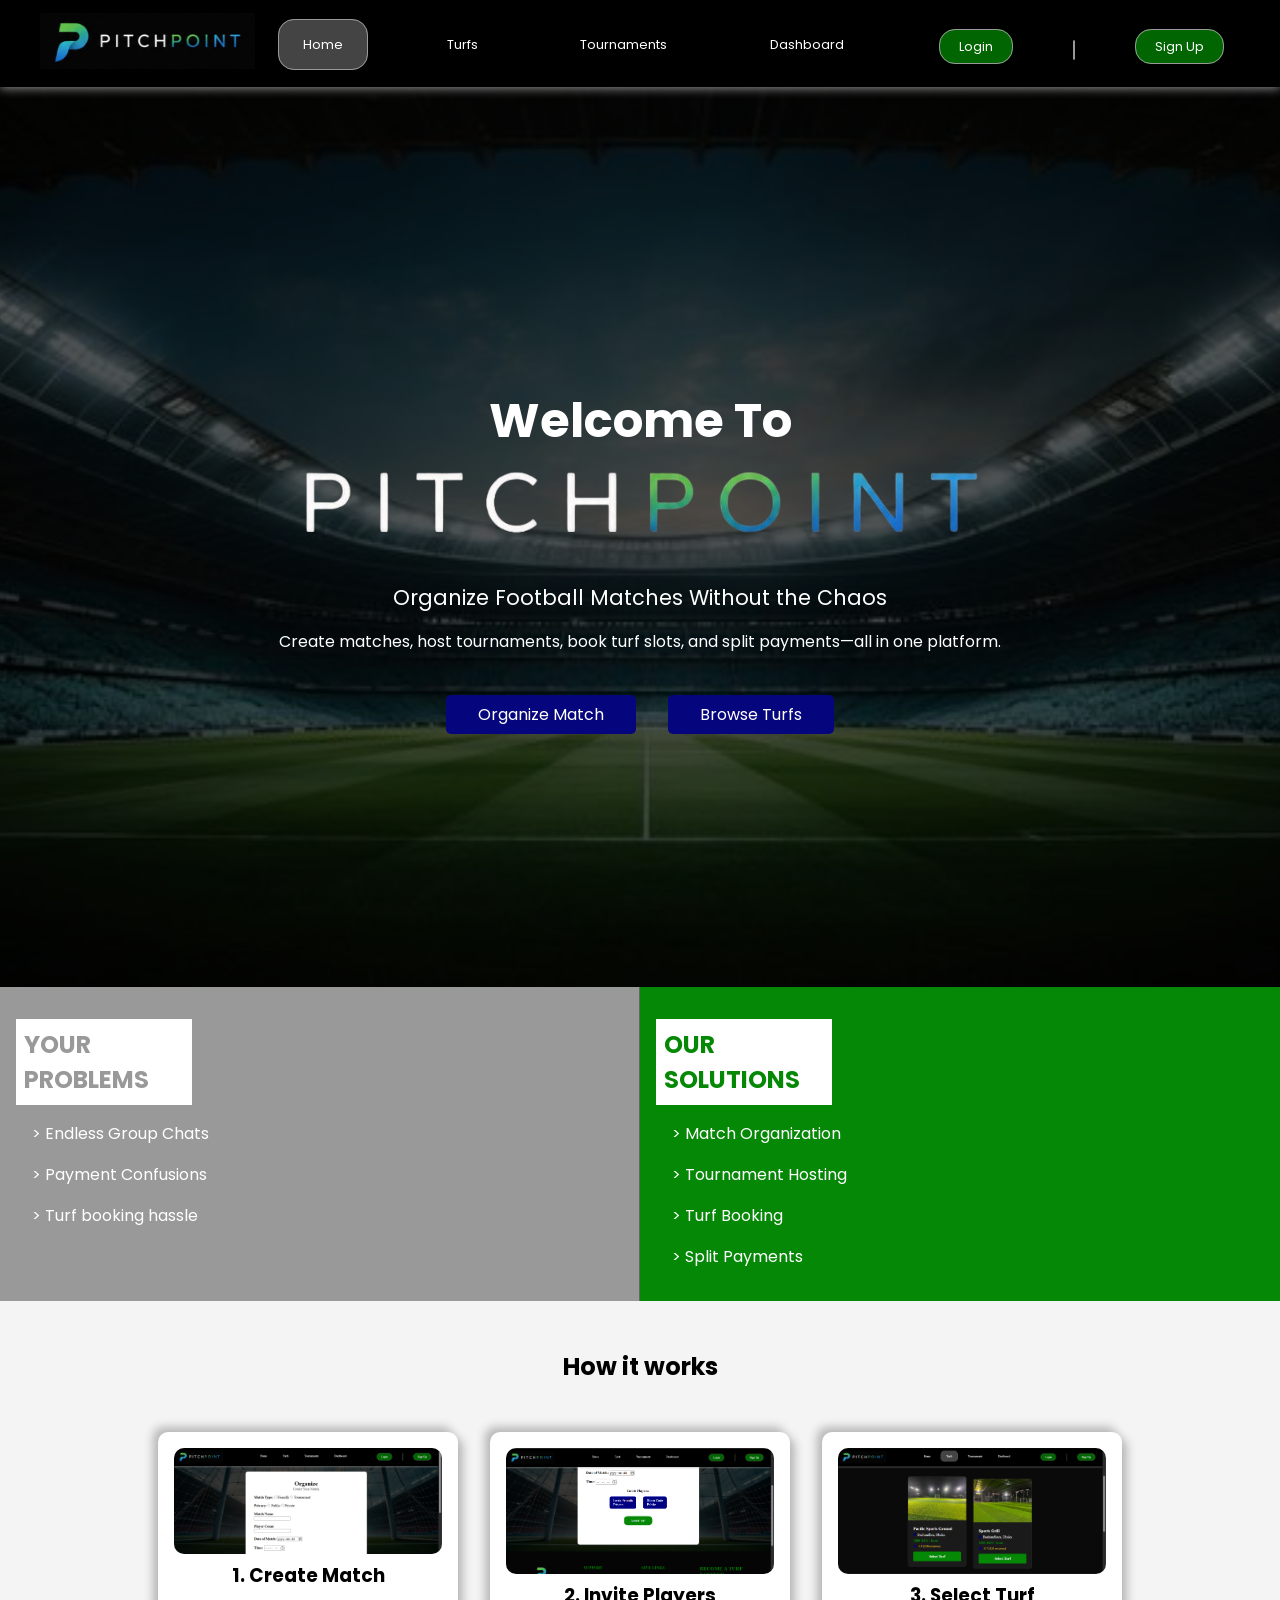
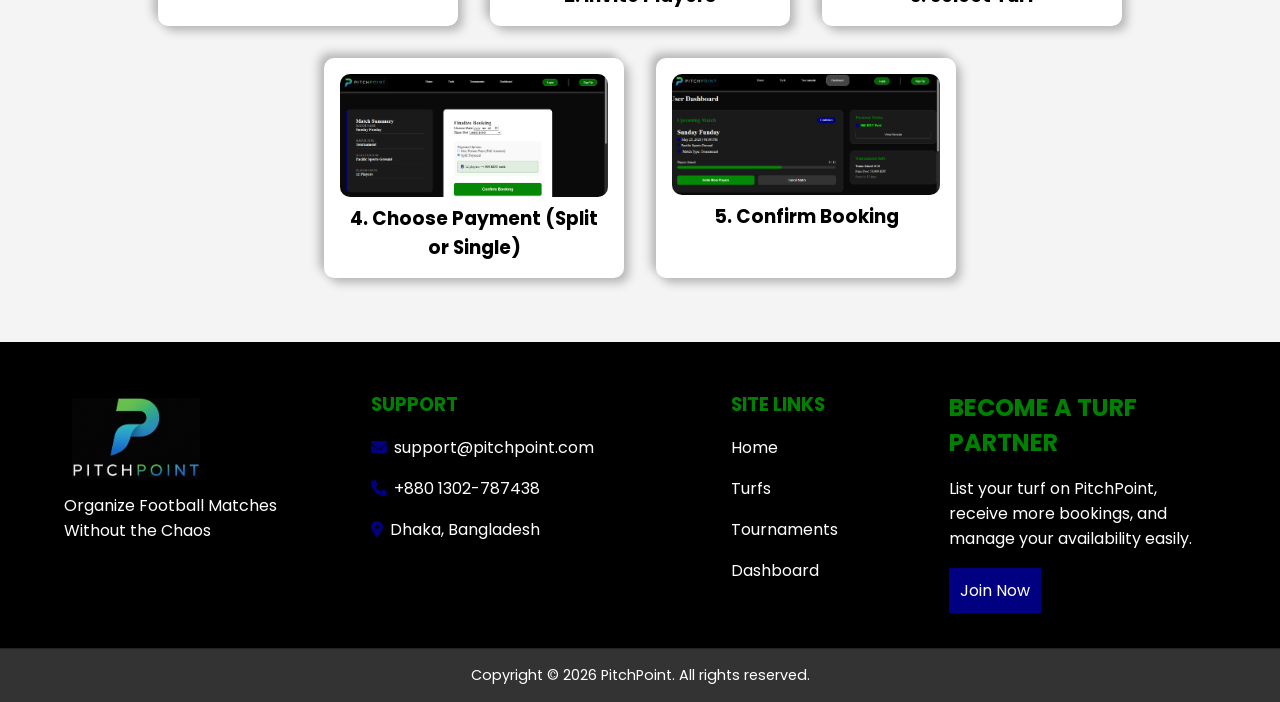
<file: index.html>
<!DOCTYPE html>
<html lang="en">
<head>
    <meta charset="UTF-8">
    <meta name="viewport" content="width=device-width, initial-scale=1.0">
    <link rel="stylesheet" href="https://cdnjs.cloudflare.com/ajax/libs/font-awesome/6.5.1/css/all.min.css">
    <link rel="stylesheet" href="style.css">
    <link rel="stylesheet" href="mobile.css" media="screen and (max-width: 768px)">
    <link rel="stylesheet" href="wide.css" media="screen and (min-width: 769px)">
    <link rel="shortcut icon" type="image/x-icon" href="favicon (1).ico">
    <link rel="preconnect" href="https://fonts.googleapis.com">
    <link rel="preconnect" href="https://fonts.gstatic.com" crossorigin>
    <link href="https://fonts.googleapis.com/css2?family=Poppins:wght@400;500;600;700;800&display=swap" rel="stylesheet">
    <meta name="viewport" content="width=device-width, initial-scale=1.0">
    <title>PitchPoint</title>
</head>
<body>
    
     <nav class="navbar">
      <div class="container">
        <div id="navlogo">
          <a href="index.html"><img id="navurl" src="img/taskbar url.jpg"></a>
        </div>
        <div class="nav-content">
          <ul>
            <li><a href="index.html" class="current">Home</a></li>
            <li><a href="turfs.html">Turfs</a></li>
            <li><a href="tournaments.html">Tournaments</a></li>
            <li><a href="dashboard.html">Dashboard</a></li>
          </ul>
        </div>
        <p><a href="_blank" class="user-register">Login</a></p>
        <p class="border1"></p>
        <p><a href="_blank" class="user-register usreg2">Sign Up</a></p>
      </div>
    </nav>

    <section id="showcase">
        <div class="showcase-content">
          <div class="titletxt">
            <h1 class="title">Welcome To<br><img src="img/removebg.png"></h1>
            <p class="introduction">Organize Football Matches Without the Chaos</p>
            <p class="subtext">Create matches, host tournaments, book turf slots, and split payments—all in one platform.</p>
          </div>
            <ul>
              <li>
                <a href="matchsetup.html" class="organize">Organize Match</a>
              </li>
              <li>
                <a href="turfs.html" class="browse">Browse Turfs</a>
              </li>
            </ul>
        </div>
    </section>

    <section id="prob-feat">
      <div class="displayalign">
        <div id="problems" class="prof">
          <h3>YOUR PROBLEMS</h3>
          <p>> Endless Group Chats</p>
          <p>> Payment Confusions</p>
          <p>> Turf booking hassle</p>
        </div>
        <div id="features" class="prof">
          <h3>OUR SOLUTIONS</h3>
          <p>> Match Organization</p>
          <p>> Tournament Hosting</p>
          <p>> Turf Booking</p>
          <p>> Split Payments</p>
      </div>
      </div>
    </section>

    <section id="services" class="services">
      <div class="container">
        <h2>How it works</h2>
        <div class="service-list">
          <div class="service-item">
            <img
              src="img/Screenshot 2026-05-13 234131.png"
              alt="Create Match"
            />
            <h3>1. Create Match</h3>
          </div>
          <div class="service-item">
            <img
              src="img/Screenshot 2026-05-13 234249.png"
              alt="Invite Players"
            />
            <h3>2. Invite Players</h3>
          </div>
          <div class="service-item">
            <img
              src="img/Screenshot 2026-05-13 235434.png"
              alt="Select Turf"
            />
            <h3>3. Select Turf</h3>
          </div>
          <div class="service-item">
            <img
              src="img/Screenshot 2026-05-13 235457.png"
              alt="Payment"
            />
            <h3>4. Choose Payment (Split or Single)</h3>
          </div>
          <div class="service-item">
            <img
              src="img/Screenshot 2026-05-13 235547.png"
              alt="Confrim Booking"
            />
            <h3>5. Confirm Booking</h3>
          </div>
        </div>
      </div>
    </section>

    <footer id="main-footer" class="py-2">
      <div class="container footer-container">
        <div>
          <img src="img/691861687_1547938279996005_2950235680016331440_n.jpg" alt="PitchPoint">
          <p>Organize Football Matches Without the Chaos</p>
        </div>
        <div class="support">
         <h3>Support</h3>
          <p><i class="fa-solid fa-envelope"></i> support@pitchpoint.com</p>
          <p><i class="fa-solid fa-phone"></i> +880 1302-787438</p>
          <p><i class="fa-solid fa-location-dot"></i> Dhaka, Bangladesh</p>
        </div>
        <div class="fix">
          <h3>Site Links</h3>
          <ul class="list">
            <li><a href="index.html">Home</a></li>
            <li><a href="turfs.html">Turfs</a></li>
            <li><a href="tournaments.html">Tournaments</a></li>
            <li><a href="dashboard.html">Dashboard</a></li>
          </ul>
        </div>
        <div class="onemore">
          <h2>Become a Turf Partner</h2>
          <p>List your turf on PitchPoint, receive more bookings, and manage your availability easily.</p>
          <a href="#" class="btn btn-secondary">Join Now</a>
        </div>
      </div>
      <div class="fix2">
          <p>
            Copyright &copy; 2026 PitchPoint. All rights reserved.
          </p>
      </div>
    </footer>

</body>
</html>
</file>
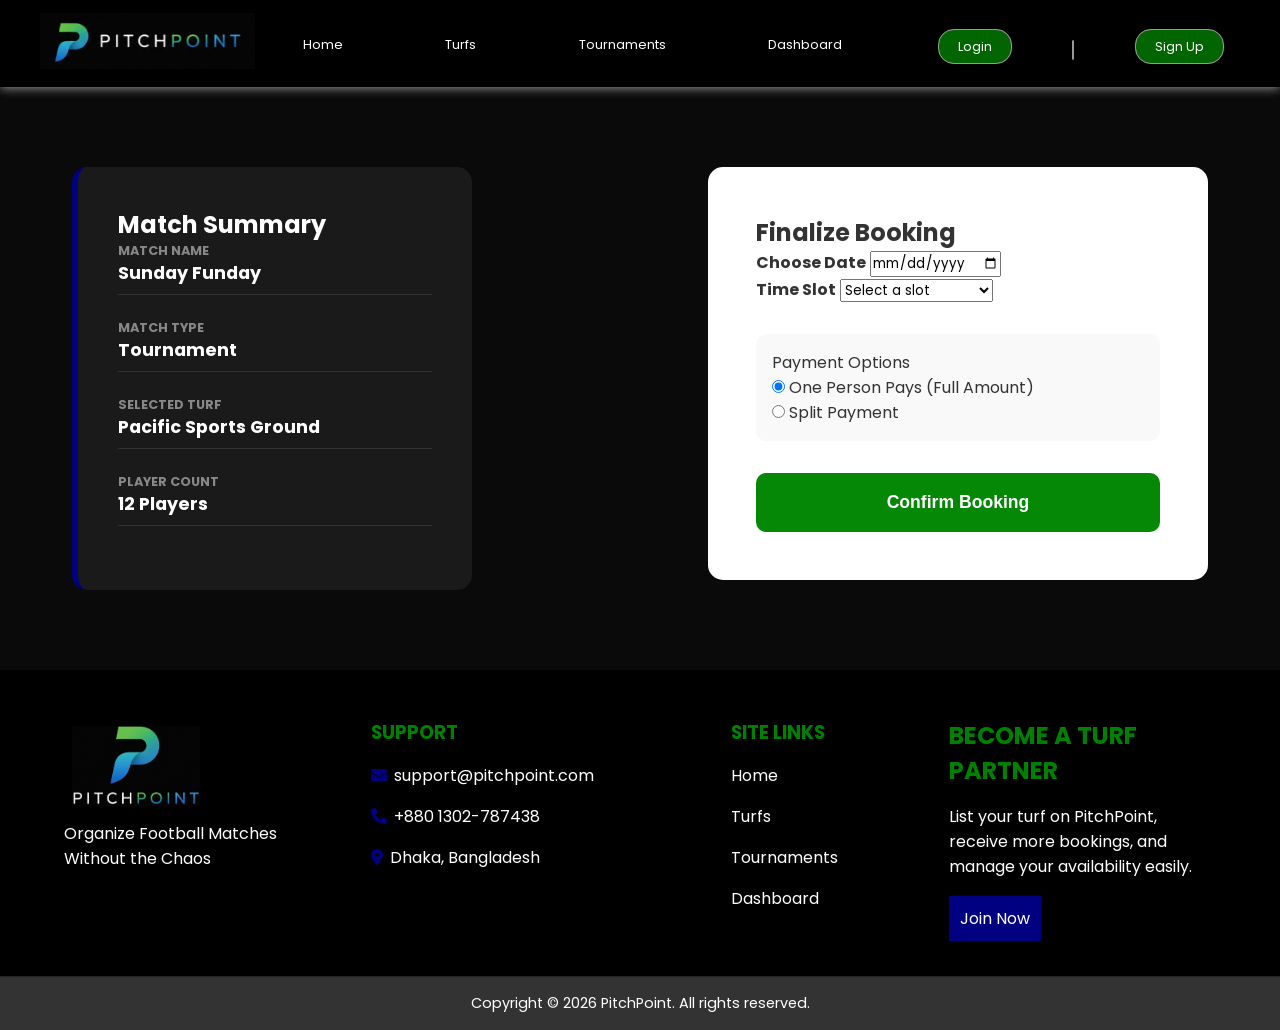
<file: booking.html>
<!DOCTYPE html>
<html lang="en">
<head>
    <meta charset="UTF-8">
    <meta name="viewport" content="width=device-width, initial-scale=1.0">
    <link rel="stylesheet" href="https://cdnjs.cloudflare.com/ajax/libs/font-awesome/6.5.1/css/all.min.css">
    <link rel="stylesheet" href="style.css">
    <link rel="stylesheet" href="mobile.css" media="screen and (max-width: 768px)">
    <link rel="stylesheet" href="wide.css" media="screen and (min-width: 769px)">
    <link rel="shortcut icon" type="image/x-icon" href="favicon (1).ico">
    <link rel="preconnect" href="https://fonts.googleapis.com">
    <link rel="preconnect" href="https://fonts.gstatic.com" crossorigin>
    <link href="https://fonts.googleapis.com/css2?family=Poppins:wght@400;500;600;700;800&display=swap" rel="stylesheet">
    <meta name="viewport" content="width=device-width, initial-scale=1.0">
    <title>Booking & Payment | PitchPoint</title>
</head>
<body class="dark-theme">
    
    <nav class="navbar">
      <div class="container">
        <div id="navlogo">
          <a href="index.html"><img id="navurl" src="img/taskbar url.jpg"></a>
        </div>
        <div class="nav-content">
          <ul>
            <li><a href="index.html">Home</a></li>
            <li><a href="turfs.html">Turfs</a></li>
            <li><a href="tournaments.html">Tournaments</a></li>
            <li><a href="dashboard.html">Dashboard</a></li>
          </ul>
        </div>
        <p><a href="_blank" class="user-register">Login</a></p>
        <p class="border1"></p>
        <p><a href="_blank" class="user-register usreg2">Sign Up</a></p>
      </div>
    </nav>

    <div class="container py-3">
        <div class="booking-container">
            <div class="summary-card">
                <h2>Match Summary</h2>
                <div class="summary-item">
                    <label>Match Name</label>
                    <span id="summary-match-name">Sunday Funday</span>
                </div>
                <div class="summary-item">
                    <label>Match Type</label>
                    <span id="summary-match-type">Tournament</span>
                </div>
                <div class="summary-item">
                    <label>Selected Turf</label>
                    <span id="summary-turf-name">Pacific Sports Ground</span>
                </div>
                <div class="summary-item">
                    <label>Player Count</label>
                    <span id="summary-player-count">12 Players</span>
                </div>
            </div>

            <div class="booking-form-box">
                <h2>Finalize Booking</h2>
                <form action="dashboard.html" method="GET">
                    <input type="hidden" id="hidden-matchname" name="matchname" value="Sunday Funday">
                    <input type="hidden" id="hidden-type" name="type" value="Tournament">
                    <input type="hidden" id="hidden-turfName" name="turfName" value="Pacific Sports Ground">
                    <input type="hidden" id="hidden-count" name="count" value="12">

                    <div class="form-group">
                        <label for="booking-date">Choose Date</label>
                        <input type="date" id="booking-date" name="date" required>
                    </div>

                    <div class="form-group">
                        <label for="booking-time">Time Slot</label>
                        <select id="booking-time" name="time" required>
                            <option value="">Select a slot</option>
                            <option>07:00 PM - 08:00 PM</option>
                            <option>08:00 PM - 09:00 PM</option>
                            <option>09:00 PM - 10:00 PM</option>
                        </select>
                    </div>

                    <div class="payment-options">
                        <p>Payment Options</p>
                        <div class="radio-option">
                            <input type="radio" name="pay-method" id="single" value="single" checked onclick="document.getElementById('split-calc').style.display='none'">
                            <label for="single">One Person Pays (Full Amount)</label>
                        </div>
                        <div class="radio-option">
                            <input type="radio" name="pay-method" id="split" value="split" onclick="document.getElementById('split-calc').style.display='block'">
                            <label for="split">Split Payment</label>
                        </div>

                        <div id="split-calc" class="split-calculator" style="display:none;">
                            <p id="split-display-text"><i class="fa-solid fa-calculator"></i> 12 players → <strong>500 BDT each</strong></p>
                        </div>
                    </div>

                    <button type="submit" class="btn-confirm-booking">Confirm Booking</button>
                </form>
            </div>
        </div>
    </div>

    <footer id="main-footer" class="py-2">
      <div class="container footer-container">
        <div>
          <img src="img/691861687_1547938279996005_2950235680016331440_n.jpg" alt="PitchPoint">
          <p>Organize Football Matches Without the Chaos</p>
        </div>
        <div class="support">
         <h3>Support</h3>
          <p><i class="fa-solid fa-envelope"></i> support@pitchpoint.com</p>
          <p><i class="fa-solid fa-phone"></i> +880 1302-787438</p>
          <p><i class="fa-solid fa-location-dot"></i> Dhaka, Bangladesh</p>
        </div>
        <div class="fix">
          <h3>Site Links</h3>
          <ul class="list">
            <li><a href="index.html">Home</a></li>
            <li><a href="turfs.html">Turfs</a></li>
            <li><a href="tournaments.html">Tournaments</a></li>
            <li><a href="dashboard.html">Dashboard</a></li>
          </ul>
        </div>
        <div class="onemore">
          <h2>Become a Turf Partner</h2>
          <p>List your turf on PitchPoint, receive more bookings, and manage your availability easily.</p>
          <a href="#" class="btn btn-secondary">Join Now</a>
        </div>
      </div>
      <div class="fix2">
          <p>Copyright &copy; 2026 PitchPoint. All rights reserved.</p>
        </div>
    </footer>

    <script>
        window.addEventListener('DOMContentLoaded', () => {
            const params = new URLSearchParams(window.location.search);
            
            const matchName = params.get('matchname');
            const matchType = params.get('type');
            const turfName = params.get('turfName');
            const players = params.get('count');
            // Extract the actual selected turf price from the URL parameters
            const turfPrice = params.get('price'); 

            // 1. Update UI Elements on Summary Card
            if (matchName) document.getElementById('summary-match-name').textContent = decodeURIComponent(matchName);
            if (matchType) document.getElementById('summary-match-type').textContent = decodeURIComponent(matchType);
            if (turfName) document.getElementById('summary-turf-name').textContent = decodeURIComponent(turfName);
            
            // 2. Load values into the hidden input fields so they submit seamlessly with the form
            if (matchName) document.getElementById('hidden-matchname').value = decodeURIComponent(matchName);
            if (matchType) document.getElementById('hidden-type').value = decodeURIComponent(matchType);
            if (turfName) document.getElementById('hidden-turfName').value = decodeURIComponent(turfName);

            // 3. Dynamic Calculation using the REAL turf price
            const totalCost = turfPrice ? parseInt(turfPrice) : 3600; // Fallback to 3600 if missing
            const totalPlayers = players ? parseInt(players) : 12;
            
            document.getElementById('summary-player-count').textContent = `${totalPlayers} Players`;
            document.getElementById('hidden-count').value = totalPlayers;
            
            // Calculate accurate per-person split share
            const shareCost = Math.round(totalCost / totalPlayers);
            document.getElementById('split-display-text').innerHTML = `<i class="fa-solid fa-calculator"></i> ${totalPlayers} players → <strong>${shareCost} BDT each</strong>`;
            
            // Save total cost into a temporary attribute or form value if needed, 
            // but we'll pass it to dashboard via URL inputs if required.
            const form = document.querySelector('form');
            if (form) {
                let hiddenPriceInput = document.getElementById('hidden-price');
                if (!hiddenPriceInput) {
                    hiddenPriceInput = document.createElement('input');
                    hiddenPriceInput.type = 'hidden';
                    hiddenPriceInput.id = 'hidden-price';
                    hiddenPriceInput.name = 'price';
                    form.appendChild(hiddenPriceInput);
                }
                hiddenPriceInput.value = totalCost;
            }
        });
    </script>

</body>
</html>
</file>
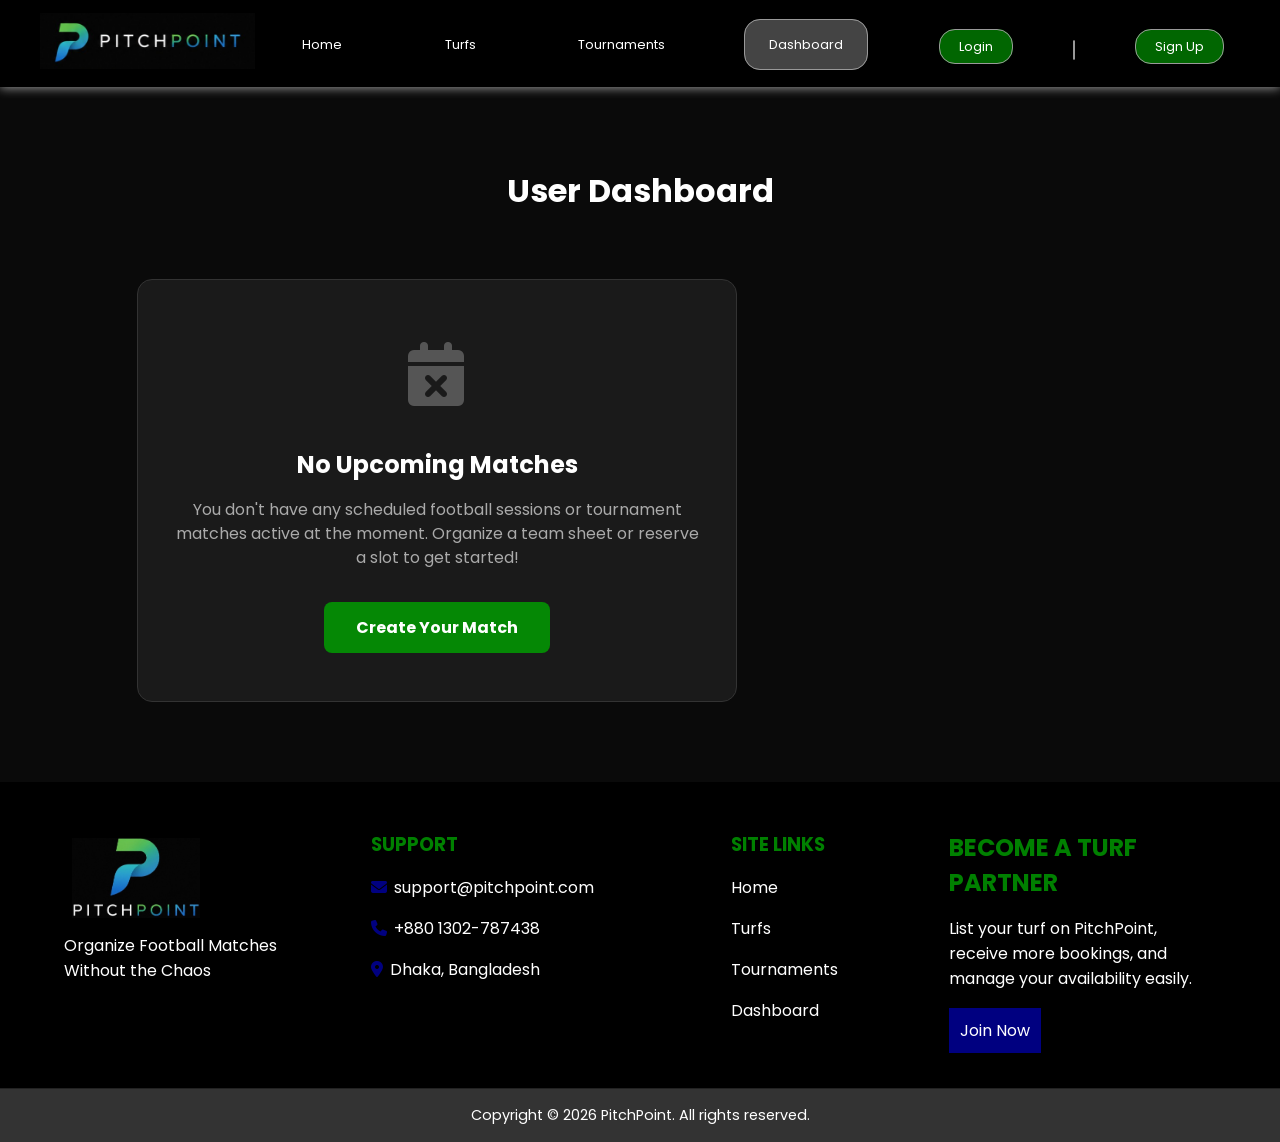
<file: dashboard.html>
<!DOCTYPE html>
<html lang="en">
<head>
    <meta charset="UTF-8">
    <meta name="viewport" content="width=device-width, initial-scale=1.0">
    <link rel="stylesheet" href="https://cdnjs.cloudflare.com/ajax/libs/font-awesome/6.5.1/css/all.min.css">
    <link rel="stylesheet" href="style.css">
    <link rel="stylesheet" href="mobile.css" media="screen and (max-width: 768px)">
    <link rel="stylesheet" href="wide.css" media="screen and (min-width: 769px)">
    <link rel="shortcut icon" type="image/x-icon" href="favicon (1).ico">
    <link rel="preconnect" href="https://fonts.googleapis.com">
    <link rel="preconnect" href="https://fonts.gstatic.com" crossorigin>
    <link href="https://fonts.googleapis.com/css2?family=Poppins:wght@400;500;600;700;800&display=swap" rel="stylesheet">
    <meta name="viewport" content="width=device-width, initial-scale=1.0">
    <title>Dashboard | PitchPoint</title>
</head>
<body class="dark-theme">
    
    <nav class="navbar">
      <div class="container">
        <div id="navlogo">
          <a href="index.html"><img id="navurl" src="img/taskbar url.jpg"></a>
        </div>
        <div class="nav-content">
          <ul>
            <li><a href="index.html">Home</a></li>
            <li><a href="turfs.html">Turfs</a></li>
            <li><a href="tournaments.html">Tournaments</a></li>
            <li><a href="dashboard.html" class="current">Dashboard</a></li>
          </ul>
        </div>
        <p><a href="_blank" class="user-register">Login</a></p>
        <p class="border1"></p>
        <p><a href="_blank" class="user-register usreg2">Sign Up</a></p>
      </div>
    </nav>

    <div class="container py-3" style="display: block;">
        <h1 style="color: white; margin-bottom: 2rem;">User Dashboard</h1>
        
        <div class="dashboard-grid" style="display: grid; grid-template-columns: 2fr 1fr; gap: 2rem;">
            
            <div class="dash-card main-match" style="background: #1a1a1a; border-radius: 15px; padding: 2rem; border: 1px solid #333; color: white;">
                <div style="display: flex; justify-content: space-between; align-items: center; margin-bottom: 1.5rem;">
                    <h2 style="color: rgb(5, 136, 5);">Upcoming Match</h2>
                    <span style="background: navy; padding: 5px 15px; border-radius: 20px; font-size: 0.8rem;">Confirmed</span>
                </div>
                
                <div class="match-details" style="margin-bottom: 2rem;">
                    <h3 id="dash-match-name" style="font-size: 1.8rem; margin-bottom: 0.5rem;">Sunday Funday</h3>
                    <p style="margin: 0.5rem 0;"><i class="fa-solid fa-calendar"></i> <span id="dash-match-datetime">May 25, 2026 | 08:00 PM</span></p>
                    <p style="margin: 0.5rem 0;"><i class="fa-solid fa-location-dot"></i> <span id="dash-turf-name">Pacific Sports Ground</span></p>
                    <p style="margin: 0.5rem 0;"><i class="fa-solid fa-trophy"></i> Match Type: <span id="dash-match-type">Tournament</span></p>
                </div>

                <div class="progress-section" style="margin-bottom: 2rem;">
                    <div style="display: flex; justify-content: space-between; margin-bottom: 0.5rem; font-size: 0.9rem;">
                        <span>Players Joined</span>
                        <span id="dash-player-ratio">8 / 12</span>
                    </div>
                    <div style="background: #333; height: 12px; border-radius: 10px; overflow: hidden;">
                        <div id="dash-progress-bar" style="background: rgb(5, 136, 5); width: 66%; height: 100%; border-radius: 10px;"></div>
                    </div>
                </div>

                <div style="display: flex; gap: 1rem;">
                    <button class="btn btn-primary" style="flex: 1; background: rgb(5, 136, 5); border: none; padding: 0.8rem; border-radius: 8px; color: white; font-weight: bold; cursor: pointer;">Invite More Players</button>
                    <button class="btn btn-secondary" style="flex: 1; background: #333; border: 1px solid #444; padding: 0.8rem; border-radius: 8px; color: white; cursor: pointer;">Cancel Match</button>
                </div>
            </div>

            <div class="dash-sidebar" style="display: flex; flex-direction: column; gap: 2rem;">
                
                <div class="dash-card" style="background: #1a1a1a; border-radius: 15px; padding: 1.5rem; border: 1px solid #333; color: white;">
                    <h3 style="color: rgb(5, 136, 5); margin-bottom: 1rem;">Payment Status</h3>
                    <p style="color: #00ff00; font-weight: bold; margin-bottom: 1rem;">
                        <i class="fa-solid fa-circle-check"></i> <span id="dash-payment-status">500 BDT Paid</span>
                    </p>
                    <button style="width: 100%; background: transparent; border: 1px solid #555; color: white; padding: 0.5rem; border-radius: 5px; cursor: pointer;">View Receipt</button>
                </div>

                <div class="dash-card" style="background: #1a1a1a; border-radius: 15px; padding: 1.5rem; border: 1px solid #333; color: white;">
                    <h3 style="color: rgb(5, 136, 5); margin-bottom: 1rem;">Tournament Info</h3>
                    <p style="font-size: 0.9rem; margin-bottom: 0.5rem;">Teams Joined: 6/16</p>
                    <p style="font-size: 0.9rem; margin-bottom: 0.5rem;">Prize Pool: 50,000 BDT</p>
                    <p style="font-size: 0.9rem; color: #888;">Starts in 12 days</p>
                </div>

            </div>
        </div>
    </div>

    <footer id="main-footer" class="py-2">
      <div class="container footer-container">
        <div>
          <img src="img/691861687_1547938279996005_2950235680016331440_n.jpg" alt="PitchPoint">
          <p>Organize Football Matches Without the Chaos</p>
        </div>
        <div class="support">
         <h3>Support</h3>
          <p><i class="fa-solid fa-envelope"></i> support@pitchpoint.com</p>
          <p><i class="fa-solid fa-phone"></i> +880 1302-787438</p>
          <p><i class="fa-solid fa-location-dot"></i> Dhaka, Bangladesh</p>
        </div>
        <div class="fix">
          <h3>Site Links</h3>
          <ul class="list">
            <li><a href="index.html">Home</a></li>
            <li><a href="turfs.html">Turfs</a></li>
            <li><a href="tournaments.html">Tournaments</a></li>
            <li><a href="dashboard.html">Dashboard</a></li>
          </ul>
        </div>
        <div class="onemore">
          <h2>Become a Turf Partner</h2>
          <p>List your turf on PitchPoint, receive more bookings, and manage your availability easily.</p>
          <a href="#" class="btn btn-secondary">Join Now</a>
        </div>
      </div>
      <div class="fix2">
          <p>Copyright &copy; 2026 PitchPoint. All rights reserved.</p>
        </div>
    </footer>


    <script>
        window.addEventListener('DOMContentLoaded', () => {
            const params = new URLSearchParams(window.location.search);
            
            // Extract parameters
            const matchName = params.get('matchname');
            const matchType = params.get('type');
            const privacy = params.get('privacy');
            const turfName = params.get('turfName');
            const maxPlayers = params.get('count');
            const bookingDate = params.get('date'); 
            const bookingTime = params.get('time');
            const paymentMethod = params.get('pay-method');
            const turfPrice = params.get('price'); 

            const dashboardGrid = document.querySelector('.dashboard-grid');
            const pageHeading = document.querySelector('h1');

            if (dashboardGrid) {
                // Apply global side-spacing constraints so layout never touches absolute display frame borders
                dashboardGrid.style.maxWidth = '1200px';
                dashboardGrid.style.margin = '0 auto';
                dashboardGrid.style.padding = '0 1.5rem';
                dashboardGrid.style.width = '100%';

                // --- DIRECT ACCESS / NO BOOKING SAFE STATE ---
                if (!matchName && !bookingDate) {
                    dashboardGrid.style.display = 'block'; // Clear columns for a clean center box layout
                    
                    // Keep the main heading clean, centered, and padded without breaking card alignments
                    if (pageHeading) {
                        pageHeading.style.textAlign = 'center';
                        pageHeading.style.paddingLeft = '0';
                        pageHeading.style.margin = '2rem auto';
                    }

                    dashboardGrid.innerHTML = `
                        <div class="dash-card" style="background: #1a1a1a; border-radius: 15px; padding: 3rem 2rem; border: 1px solid #333; text-align: center; color: white; max-width: 600px; margin: 2rem auto;">
                            <div style="font-size: 4rem; color: #555; margin-bottom: 1.5rem;">
                                <i class="fa-solid fa-calendar-xmark" style="color: #555;"></i>
                            </div>
                            <h2 style="margin-bottom: 1rem;">No Upcoming Matches</h2>
                            <p style="color: #aaa; margin-bottom: 2rem; font-size: 1rem; line-height: 1.5;">
                                You don't have any scheduled football sessions or tournament matches active at the moment. 
                                Organize a team sheet or reserve a slot to get started!
                            </p>
                            <a href="matchsetup.html" class="btn btn-primary" style="display: inline-block; background: rgb(5, 136, 5); text-decoration: none; border: none; padding: 0.8rem 2rem; border-radius: 8px; color: white; font-weight: bold; cursor: pointer;">
                                Create Your Match
                            </a>
                        </div>
                    `;
                    return; 
                }
            }

            // --- DATA POPULATION STATE (Runs only if a booking exists) ---
            
            // Assign responsive hook class to header title safely
            if (pageHeading) {
                pageHeading.className = 'active-dash-title';
                pageHeading.style.maxWidth = '1200px';
                pageHeading.style.margin = '0 auto 2rem auto';
            }

            // 1. Update basic match text fields
            if (matchName) document.getElementById('dash-match-name').textContent = decodeURIComponent(matchName);
            if (matchType) document.getElementById('dash-match-type').textContent = decodeURIComponent(matchType);
            if (turfName) document.getElementById('dash-turf-name').textContent = decodeURIComponent(turfName);
            
            // 2. Render Date & Time Slot cleanly
            if (bookingDate && bookingTime) {
                document.getElementById('dash-match-datetime').textContent = `${bookingDate} | ${decodeURIComponent(bookingTime)}`;
            }

            // 3. Dynamic Days Remaining Calculator
            let daysLeftText = "Date not set";
            if (bookingDate) {
                const today = new Date("2026-05-20"); 
                const matchDate = new Date(bookingDate);
                
                const timeDiff = matchDate.getTime() - today.getTime();
                const daysRemaining = Math.ceil(timeDiff / (1000 * 3600 * 24));
                
                if (daysRemaining > 0) {
                    daysLeftText = `Starts in ${daysRemaining} days`;
                } else if (daysRemaining === 0) {
                    daysLeftText = "Match is TODAY!";
                } else {
                    daysLeftText = "Match has passed";
                }
            }

            // 4. Responsive Sidebar Layout (Friendly vs Tournament Panel)
            const typeIcon = document.querySelector('.fa-trophy');
            const sidebarCards = document.querySelectorAll('.dash-sidebar .dash-card');
            const tournamentCard = sidebarCards[1]; 

            if (matchType && matchType.toLowerCase() === 'friendly') {
                if (typeIcon) {
                    typeIcon.className = 'fa-solid fa-soccer-ball';
                }
                
                if (tournamentCard) {
                    const privacyStatus = privacy ? decodeURIComponent(privacy) : 'Public';
                    tournamentCard.innerHTML = `
                        <h3 style="color: rgb(5, 136, 5); margin-bottom: 1rem;">Match Settings</h3>
                        <p style="font-size: 0.9rem; margin-bottom: 0.5rem;">Privacy: <strong>${privacyStatus}</strong></p>
                        <p style="font-size: 0.9rem; margin-bottom: 0.5rem;">Status: Open for Friends</p>
                        <p style="font-size: 0.9rem; color: #888;">${daysLeftText}</p>
                    `;
                }
            } else {
                if (tournamentCard) {
                    tournamentCard.innerHTML = `
                        <h3 style="color: rgb(5, 136, 5); margin-bottom: 1rem;">Tournament Info</h3>
                        <p style="font-size: 0.9rem; margin-bottom: 0.8rem;"><i class="fa-solid fa-users" style="color:rgb(5,136,5);"></i> Teams Joined: <strong style="color: white;">1 / 16</strong></p>
                        
                        <div style="margin-top: 1rem; border-top: 1px solid #333; padding-top: 1rem;">
                            <label style="font-size: 0.8rem; color: #aaa; display: block; margin-bottom: 0.4rem;">Set Tournament Prize Pool (Host)</label>
                            <div style="display: flex; gap: 0.5rem; align-items: center;">
                                <select id="host-prize-selector" style="background: #222; color: white; border: 1px solid #444; padding: 0.4rem; border-radius: 5px; font-size: 0.85rem; flex: 1; cursor: pointer;">
                                    <option value="50,000 BDT">50,000 BDT</option>
                                    <option value="25,000 BDT">25,000 BDT</option>
                                    <option value="10,000 BDT">10,000 BDT</option>
                                    <option value="custom">Custom Prize...</option>
                                </select>
                                <input type="text" id="host-custom-prize" placeholder="Amount" value="50,000 BDT" style="display: none; background: #222; color: white; border: 1px solid #444; padding: 0.4rem; border-radius: 5px; font-size: 0.85rem; width: 90px; text-align: center;">
                            </div>
                        </div>
                        <p style="font-size: 0.85rem; color: #888; margin-top: 1rem;"><i class="fa-solid fa-clock"></i> ${daysLeftText}</p>
                    `;

                    const selector = document.getElementById('host-prize-selector');
                    const customInput = document.getElementById('host-custom-prize');
                    
                    selector.addEventListener('change', (e) => {
                        if (e.target.value === 'custom') {
                            selector.style.display = 'none';
                            customInput.style.display = 'block';
                            customInput.value = '';
                            customInput.focus();
                        }
                    });

                    customInput.addEventListener('blur', () => {
                        if (customInput.value.trim() === '') {
                            customInput.style.display = 'none';
                            selector.style.display = 'block';
                            selector.value = '50,000 BDT';
                        }
                    });
                }
            }

            // 5. Update Player Progress Bars dynamically
            if (maxPlayers) {
                const total = parseInt(maxPlayers) || 12;
                const joined = 1; 
                document.getElementById('dash-player-ratio').textContent = `${joined} / ${total}`;
                
                const percent = Math.round((joined / total) * 100);
                document.getElementById('dash-progress-bar').style.width = `${percent}%`;

                // 6. Calculate Payment amounts dynamically based on real price parameter
                const totalMatchCost = turfPrice ? parseInt(turfPrice) : 2000; 
                if (paymentMethod === 'split') {
                    const amountPaid = Math.round(totalMatchCost / total);
                    document.getElementById('dash-payment-status').textContent = `${amountPaid} BDT Paid (Split)`;
                } else {
                    document.getElementById('dash-payment-status').textContent = `${totalMatchCost} BDT Paid (Full Amount)`;
                }
            }
        });
    </script>

</body>
</html>
</file>
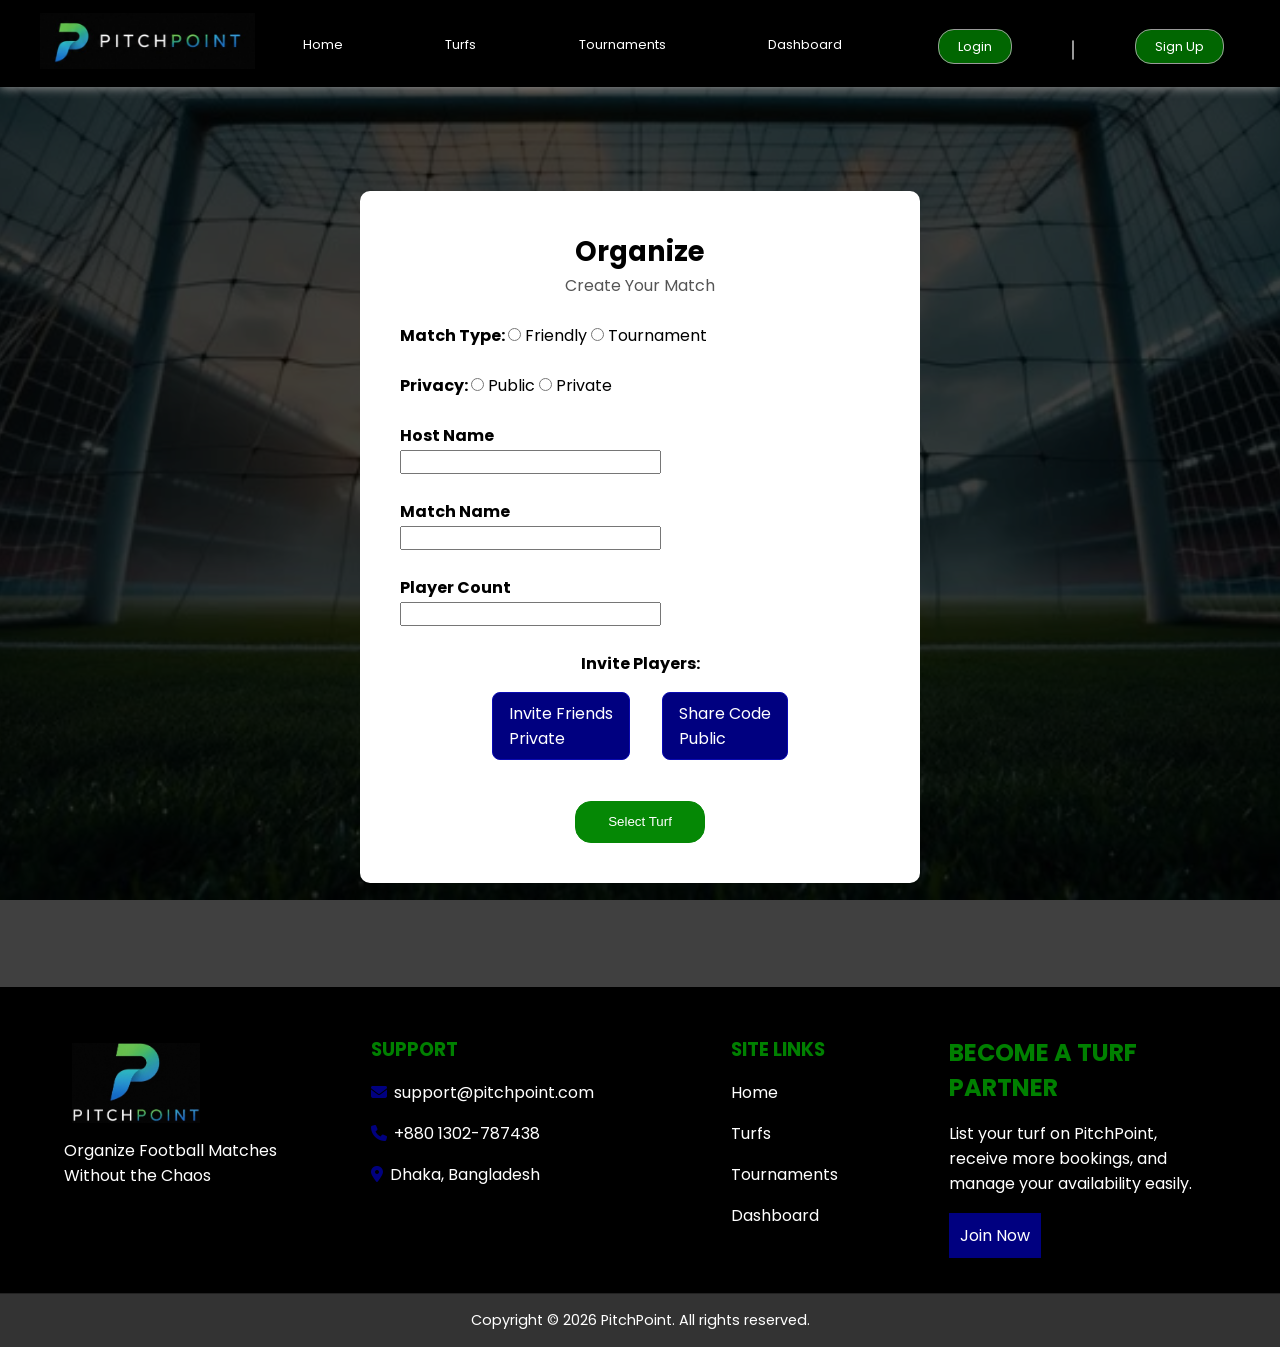
<file: matchsetup.html>
<!DOCTYPE html>
<html lang="en">
<head>
    <meta charset="UTF-8">
    <meta name="viewport" content="width=device-width, initial-scale=1.0">
    <link rel="stylesheet" href="https://cdnjs.cloudflare.com/ajax/libs/font-awesome/6.5.1/css/all.min.css">
    <link rel="stylesheet" href="style.css">
    <link rel="stylesheet" href="mobile.css" media="screen and (max-width: 768px)">
    <link rel="stylesheet" href="wide.css" media="screen and (min-width: 769px)">
    <link rel="shortcut icon" type="image/x-icon" href="favicon (1).ico">
    <link rel="preconnect" href="https://fonts.googleapis.com">
    <link rel="preconnect" href="https://fonts.gstatic.com" crossorigin>
    <link href="https://fonts.googleapis.com/css2?family=Poppins:wght@400;500;600;700;800&display=swap" rel="stylesheet">
    <meta name="viewport" content="width=device-width, initial-scale=1.0">
    <title>PitchPoint</title>
</head>
<body id="matchsetupbody">
    
     <nav class="navbar">
      <div class="container">
        <div id="navlogo">
          <a href="index.html"><img id="navurl" src="img/taskbar url.jpg"></a>
        </div>
        <div class="nav-content">
          <ul>
            <li><a href="index.html">Home</a></li>
            <li><a href="turfs.html">Turfs</a></li>
            <li><a href="tournaments.html">Tournaments</a></li>
            <li><a href="dashboard.html">Dashboard</a></li>
          </ul>
        </div>
        <p><a href="_blank" class="user-register">Login</a></p>
        <p class="border1"></p>
        <p><a href="_blank" class="user-register usreg2">Sign Up</a></p>
      </div>
    </nav>

    <section class="setup">
        <form action="turfs.html" method="GET">
        <div class="everything">
            <div class="div1">
                <h2>Organize</h2>
                <p>Create Your Match</p>
            </div>
            <br>
            <div>
                <label for="typeofmatch">Match Type: </label>
                <input type="radio" id="friendly" name="type" value="Friendly" required>
                <label for="friendly">Friendly</label>
                <input type="radio" id="tournament" name="type" value="Tournament">
                <label for="tournament">Tournament</label>
            </div>
            <br>
            <div>
                <label for="visibility">Privacy: </label>
                <input type="radio" id="all" name="privacy" value="Public" required>
                <label for="all">Public</label>
                <input type="radio" id="notall" name="privacy" value="Private">
                <label for="notall">Private</label>
            </div>
            <br>
              <div>
                <label for="nameofhost">Host Name</label><br>
                <input type="text" id="hostname" name="hostname" required>
            </div>
            <br>    
            <div>
                <label for="nameofmatch">Match Name</label><br>
                <input type="text" id="matchname" name="matchname" required>
            </div>
            <br>
            <div>
                <label for="playercount">Player Count</label><br>
                <input type="number" id="count" name="count" required>
            </div>
            <br>
            <div class="row">
                <label for="inv" required>Invite Players:</label>
                <ul>
                    <li><a href="javascript:void(0);">Invite Friends<br>Private</a></li>
                    <li><a href="javascript:void(0);">Share Code<br>Public</a></li>
                </ul>              
            </div>
            <br>
            <div class="div2">
              <ul>
                <li><button type="submit">Select Turf</button></li>
              </ul>
            </div>
        </div>
    </form>
    </section>

    <footer id="main-footer" class="py-2">
      <div class="container footer-container">
        <div>
          <img src="img/691861687_1547938279996005_2950235680016331440_n.jpg" alt="PitchPoint">
          <p>Organize Football Matches Without the Chaos</p>
        </div>
        <div class="support">
         <h3>Support</h3>
          <p><i class="fa-solid fa-envelope"></i> support@pitchpoint.com</p>
          <p><i class="fa-solid fa-phone"></i> +880 1302-787438</p>
          <p><i class="fa-solid fa-location-dot"></i> Dhaka, Bangladesh</p>
        </div>
        <div class="fix">
          <h3>Site Links</h3>
          <ul class="list">
            <li><a href="index.html">Home</a></li>
            <li><a href="turfs.html">Turfs</a></li>
            <li><a href="tournaments.html">Tournaments</a></li>
            <li><a href="dashboard.html">Dashboard</a></li>
          </ul>
        </div>
        <div class="onemore">
          <h2>Become a Turf Partner</h2>
          <p>List your turf on PitchPoint, receive more bookings, and manage your availability easily.</p>
          <a href="#" class="btn btn-secondary">Join Now</a>
        </div>
      </div>
      <div class="fix2">
          <p>Copyright &copy; 2026 PitchPoint. All rights reserved.</p>
        </div>
    </footer>

</body>
</html>
</file>
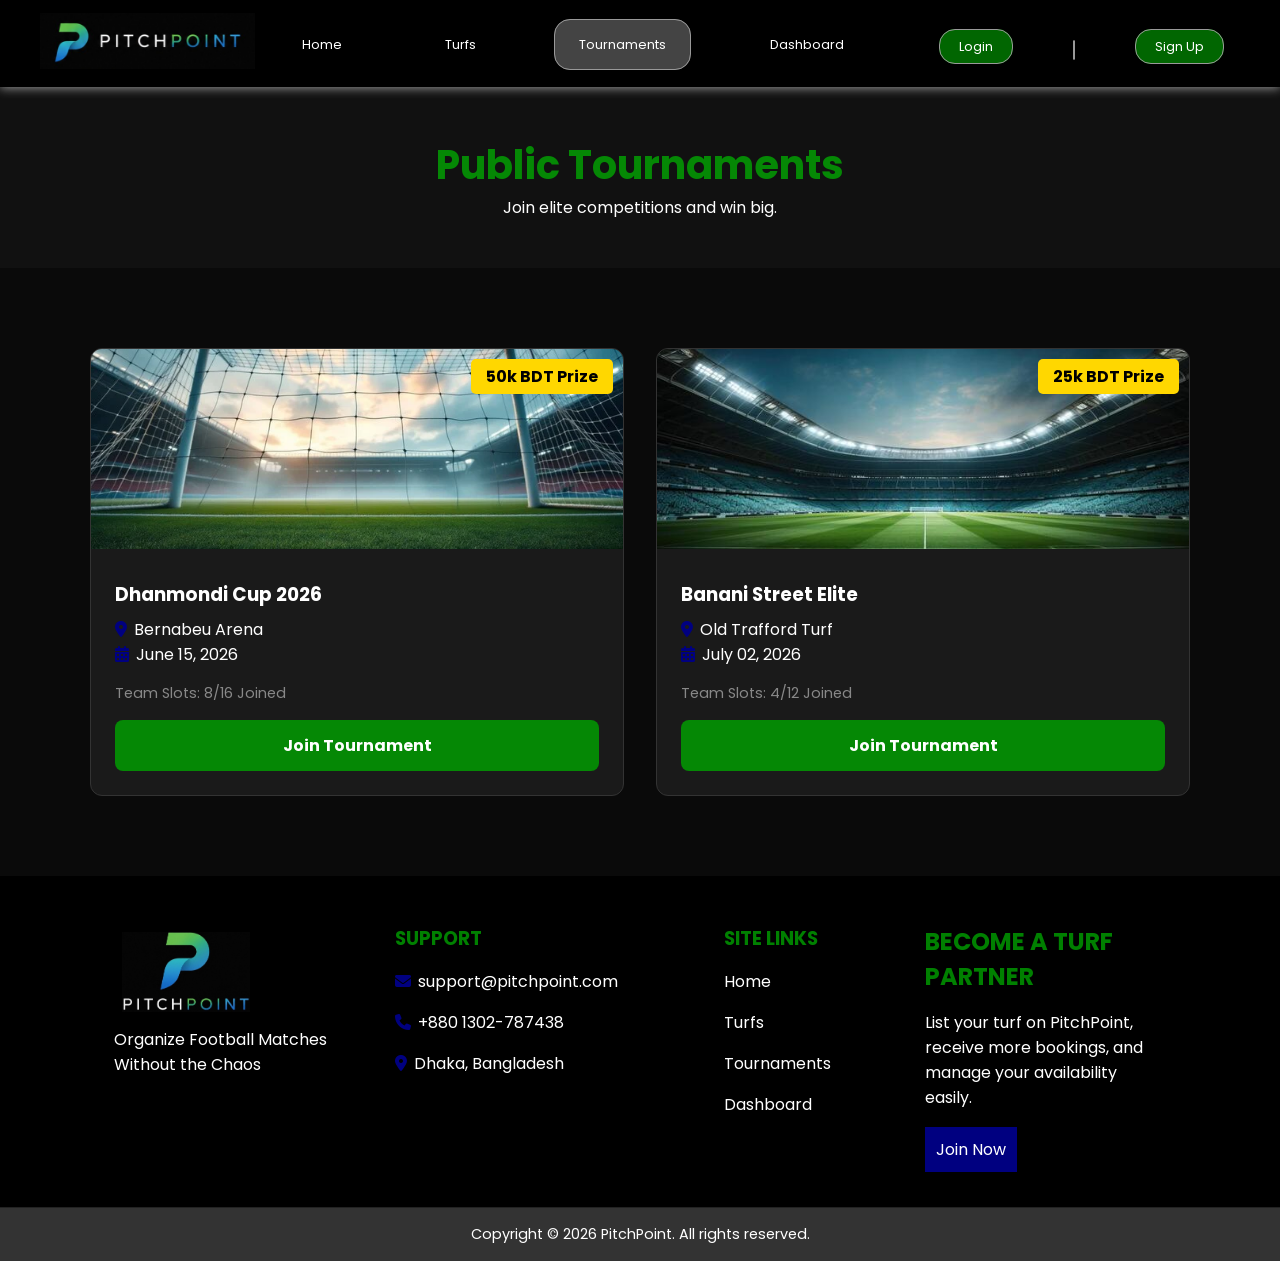
<file: tournaments.html>
<!DOCTYPE html>
<html lang="en">
<head>
    <meta charset="UTF-8">
    <meta name="viewport" content="width=device-width, initial-scale=1.0">
    <link rel="stylesheet" href="https://cdnjs.cloudflare.com/ajax/libs/font-awesome/6.5.1/css/all.min.css">
    <link rel="stylesheet" href="mobile.css" media="screen and (max-width: 768px)">
    <link rel="stylesheet" href="wide.css" media="screen and (min-width: 769px)">
    <link rel="stylesheet" href="style.css">
    <link rel="shortcut icon" type="image/x-icon" href="favicon (1).ico">
    <link rel="preconnect" href="https://fonts.googleapis.com">
    <link rel="preconnect" href="https://fonts.gstatic.com" crossorigin>
    <link href="https://fonts.googleapis.com/css2?family=Poppins:wght@400;500;600;700;800&display=swap" rel="stylesheet">
    <meta name="viewport" content="width=device-width, initial-scale=1.0">
    <title>Tournaments | PitchPoint</title>
</head>
<body class="dark-theme">
    
    <nav class="navbar">
      <div class="container">
        <div id="navlogo">
          <a href="index.html"><img id="navurl" src="img/taskbar url.jpg"></a>
        </div>
        <div class="nav-content">
          <ul>
            <li><a href="index.html">Home</a></li>
            <li><a href="turfs.html">Turfs</a></li>
            <li><a href="tournaments.html" class="current">Tournaments</a></li>
            <li><a href="dashboard.html">Dashboard</a></li>
          </ul>
        </div>
        <p><a href="_blank" class="user-register">Login</a></p>
        <p class="border1"></p>
        <p><a href="_blank" class="user-register usreg2">Sign Up</a></p>
      </div>
    </nav>

    <header class="page-title py-2">
        <div class="container" style="display: block; text-align: center;">
            <h1 style="color: rgb(5, 136, 5); font-size: 2.5rem;">Public Tournaments</h1>
            <p style="color: white;">Join elite competitions and win big.</p>
        </div>
    </header>

    <section id="tournament-list" class="py-3">
        <div class="container" style="display: block;">
            <div class="turf-grid">
                <div class="turf-card tournament-card">
                    <div class="card-img-wrapper" style="position: relative;">
                        <img src="img/stadium-dawn-glory-stockcake.webp" alt="Tournament" style="width: 100%; height: 200px; object-fit: cover;">
                        <span class="prize-tag" style="position: absolute; top: 10px; right: 10px; background: #ffd700; color: black; padding: 5px 15px; font-weight: bold; border-radius: 5px;">50k BDT Prize</span>
                    </div>
                    <div class="card-content" style="padding: 1.5rem; color: white;">
                        <h3 style="margin-bottom: 0.5rem;">Dhanmondi Cup 2026</h3>
                        <p><i class="fa-solid fa-location-dot"></i> Bernabeu Arena</p>
                        <p><i class="fa-solid fa-calendar-days"></i> June 15, 2026</p>
                        <div class="slots" style="margin: 1rem 0; color: #888;">Team Slots: 8/16 Joined</div>
                        <a href="booking.html" class="btn-confirm" style="display: block; text-align: center; text-decoration: none; background: rgb(5, 136, 5); color: white; padding: 0.8rem; border-radius: 8px; font-weight: bold;">Join Tournament</a>
                    </div>
                </div>

                <div class="turf-card tournament-card">
                    <div class="card-img-wrapper" style="position: relative;">
                        <img src="img/a-stadium-filled-with-excited-fans-a-football-field-in-the-foreground-background-with-empty-space-for-text-photo.jpg" alt="Tournament" style="width: 100%; height: 200px; object-fit: cover;">
                        <span class="prize-tag" style="position: absolute; top: 10px; right: 10px; background: #ffd700; color: black; padding: 5px 15px; font-weight: bold; border-radius: 5px;">25k BDT Prize</span>
                    </div>
                    <div class="card-content" style="padding: 1.5rem; color: white;">
                        <h3 style="margin-bottom: 0.5rem;">Banani Street Elite</h3>
                        <p><i class="fa-solid fa-location-dot"></i> Old Trafford Turf</p>
                        <p><i class="fa-solid fa-calendar-days"></i> July 02, 2026</p>
                        <div class="slots" style="margin: 1rem 0; color: #888;">Team Slots: 4/12 Joined</div>
                        <a href="booking.html" class="btn-confirm" style="display: block; text-align: center; text-decoration: none; background: rgb(5, 136, 5); color: white; padding: 0.8rem; border-radius: 8px; font-weight: bold;">Join Tournament</a>
                    </div>
                </div>
            </div>
        </div>
    </section>

    <footer id="main-footer" class="py-2">
      <div class="container footer-container">
        <div>
          <img src="img/691861687_1547938279996005_2950235680016331440_n.jpg" alt="PitchPoint">
          <p>Organize Football Matches Without the Chaos</p>
        </div>
        <div class="support">
         <h3>Support</h3>
          <p><i class="fa-solid fa-envelope"></i> support@pitchpoint.com</p>
          <p><i class="fa-solid fa-phone"></i> +880 1302-787438</p>
          <p><i class="fa-solid fa-location-dot"></i> Dhaka, Bangladesh</p>
        </div>
        <div class="fix">
          <h3>Site Links</h3>
          <ul class="list">
            <li><a href="index.html">Home</a></li>
            <li><a href="turfs.html">Turfs</a></li>
            <li><a href="tournaments.html">Tournaments</a></li>
            <li><a href="dashboard.html">Dashboard</a></li>
          </ul>
        </div>
        <div class="onemore">
          <h2>Become a Turf Partner</h2>
          <p>List your turf on PitchPoint, receive more bookings, and manage your availability easily.</p>
          <a href="#" class="btn btn-secondary">Join Now</a>
        </div>
      </div>
      <div class="fix2">
          <p>
            Copyright &copy; 2026 PitchPoint. All rights reserved.
          </p>
        </div>
    </footer>

</body>
</html>
</file>
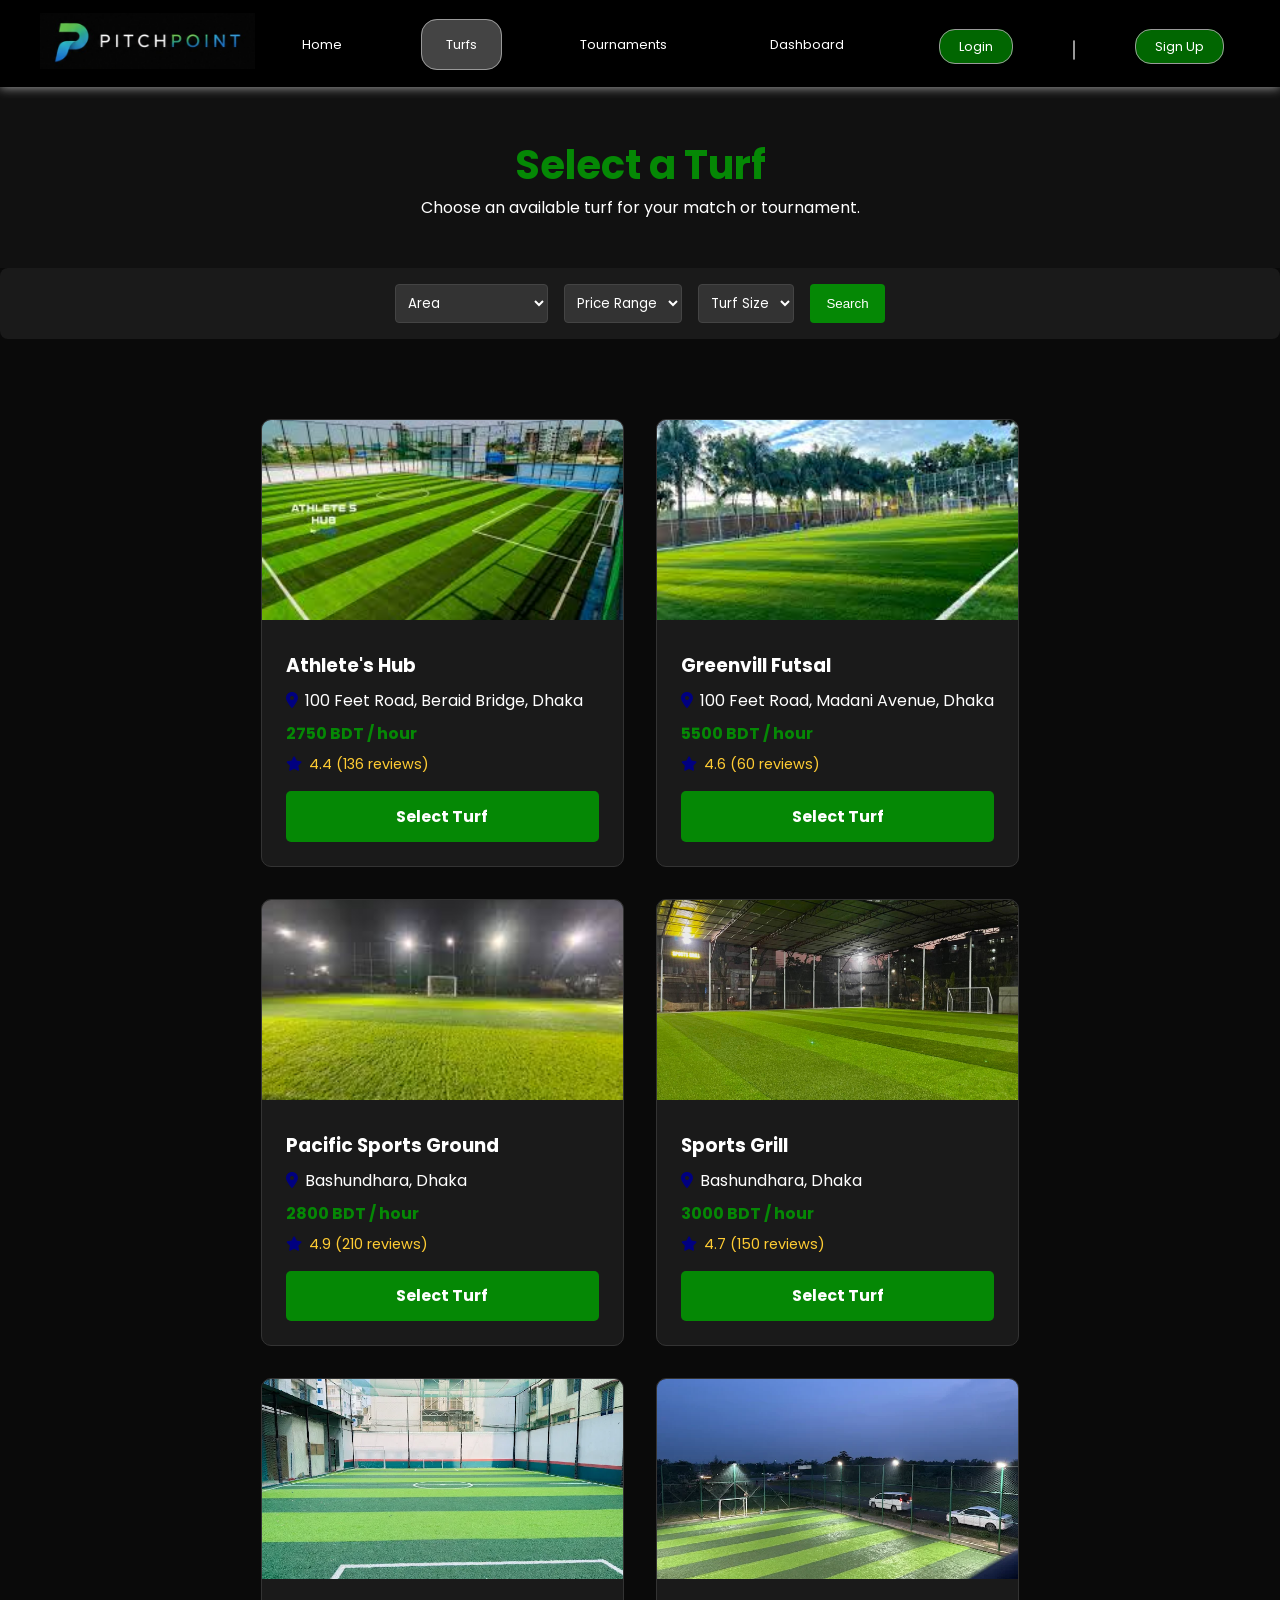
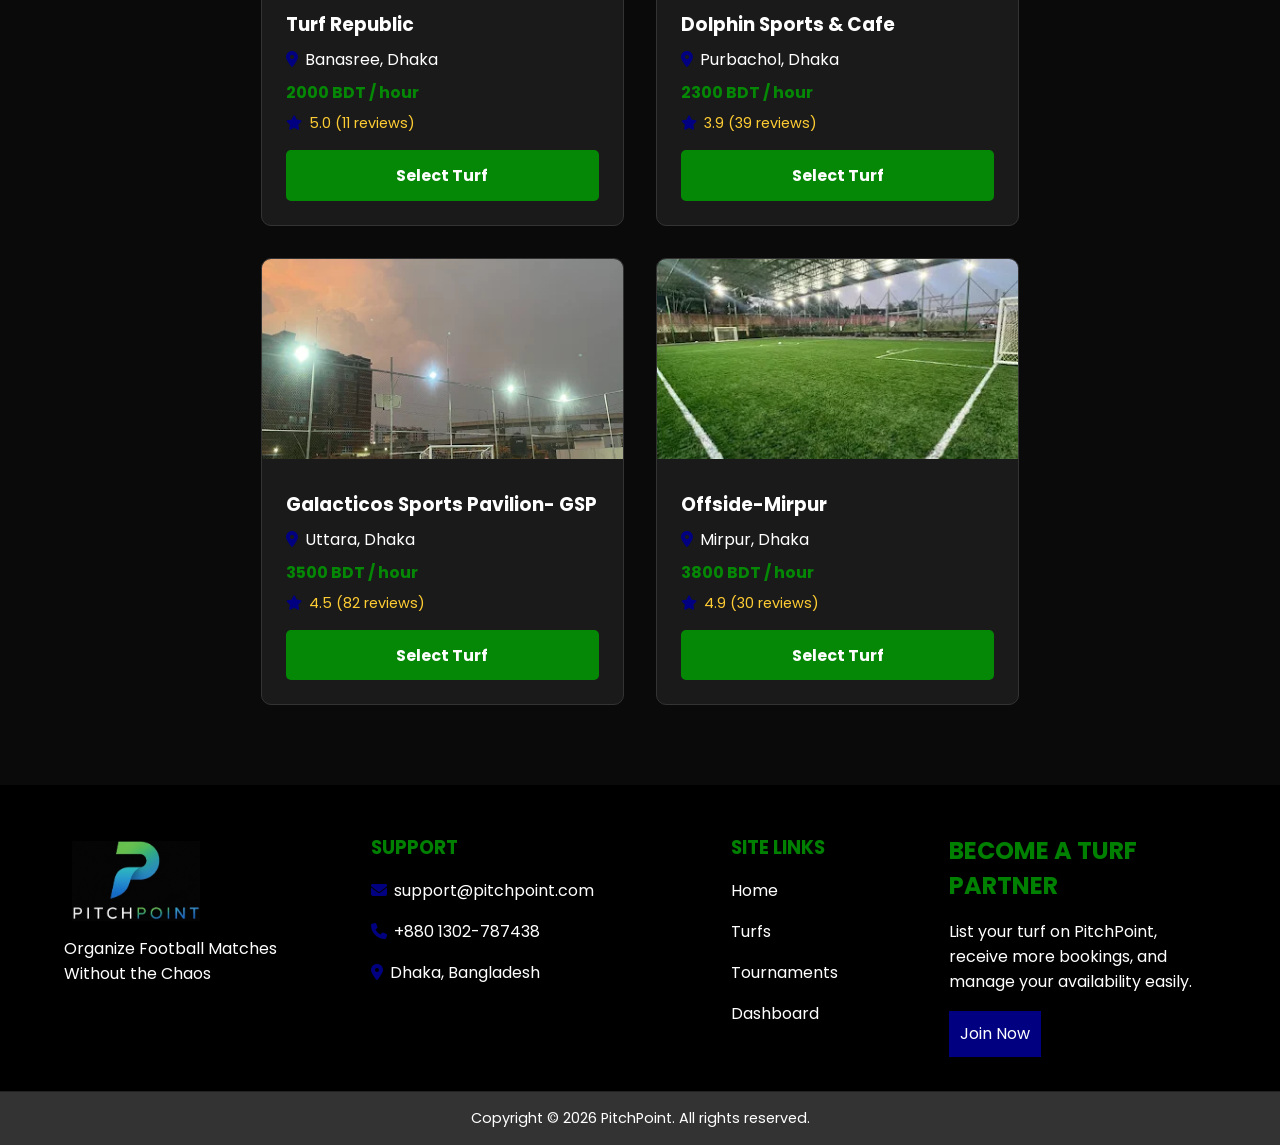
<file: turfs.html>
<!DOCTYPE html>
<html lang="en">
<head>
    <meta charset="UTF-8">
    <meta name="viewport" content="width=device-width, initial-scale=1.0">
    <link rel="stylesheet" href="https://cdnjs.cloudflare.com/ajax/libs/font-awesome/6.5.1/css/all.min.css">
    <link rel="stylesheet" href="style.css">
    <link rel="stylesheet" href="mobile.css" media="screen and (max-width: 768px)">
    <link rel="stylesheet" href="wide.css" media="screen and (min-width: 769px)">
    <link rel="shortcut icon" type="image/x-icon" href="favicon (1).ico">
    <link rel="preconnect" href="https://fonts.googleapis.com">
    <link rel="preconnect" href="https://fonts.gstatic.com" crossorigin>
    <link href="https://fonts.googleapis.com/css2?family=Poppins:wght@400;500;600;700;800&display=swap" rel="stylesheet">
    <meta name="viewport" content="width=device-width, initial-scale=1.0">
    <title>Select Turf | PitchPoint</title>
</head>
<body class="dark-theme">
    
    <nav class="navbar">
      <div class="container">
        <div id="navlogo">
          <a href="index.html"><img id="navurl" src="img/taskbar url.jpg"></a>
        </div>
        <div class="nav-content">
          <ul>
            <li><a href="index.html">Home</a></li>
            <li><a href="turfs.html" class="current">Turfs</a></li>
            <li><a href="tournaments.html">Tournaments</a></li>
            <li><a href="dashboard.html">Dashboard</a></li>
          </ul>
        </div>
        <p><a href="_blank" class="user-register">Login</a></p>
        <p class="border1"></p>
        <p><a href="_blank" class="user-register usreg2">Sign Up</a></p>
      </div>
    </nav>

    <header class="page-title py-2">
        <div class="container" style="display: block; text-align: center;">
            <h1 style="color: rgb(5, 136, 5); font-size: 2.5rem;">Select a Turf</h1>
            <p style="color: white;">Choose an available turf for your match or tournament.</p>
        </div>
    </header>

    <section id="filters" class="py-1">
        <div class="container filter-bar" style="display: flex; justify-content: center; gap: 1rem; background: #1a1a1a; padding: 1rem; border-radius: 8px;">
            <select style="background: #333; color: white; padding: 0.5rem; border-radius: 4px;">
              <option>Area</option>
              <option href="#100feet">100 Feet Road</option>
              <option href="#bashundhara">Bashundhara R/A</option>
              <option href="#banasree">Banasree</option>
              <option href="#purbachol">Purbachol</option>
              <option href="#uttara">Uttara</option>
              <option href="#mirpur">Mirpur</option>
            </select>
            <select style="background: #333; color: white; padding: 0.5rem; border-radius: 4px;"><option>Price Range</option></select>
            <select style="background: #333; color: white; padding: 0.5rem; border-radius: 4px;"><option>Turf Size</option></select>
            <button class="btn btn-secondary" style="background: rgb(5, 136, 5); color: white; border: none; padding: 0.5rem 1rem; border-radius: 4px; cursor: pointer;">Search</button>
        </div>
    </section>

    <section id="turf-list" class="py-3">
        <div class="container">
            <div class="turf-grid" style="display: grid; grid-template-columns: repeat(auto-fit, minmax(300px, 1fr)); gap: 2rem;">

                <div class="turf-card" style="background: #1a1a1a; border-radius: 10px; overflow: hidden; border: 1px solid #333;" id="100feet">
                    <img src="img/Athletes Hub.jpeg" alt="Athletes Hub" style="width: 100%; height: 200px; object-fit: cover;">
                    <div class="card-content" style="padding: 1.5rem; color: white;">
                        <h3 style="margin-bottom: 0.5rem;">Athlete's Hub</h3>
                        <p><i class="fa-solid fa-location-dot"></i> 100 Feet Road, Beraid Bridge, Dhaka</p>
                        <p style="color: rgb(5, 136, 5); font-weight: bold; margin: 0.5rem 0;">2750 BDT / hour</p>
                        <div class="rating" style="color: #ffcc33; font-size: 0.9rem; margin-bottom: 1rem;">
                            <i class="fa-solid fa-star"></i> 4.4 (136 reviews)
                        </div>
                        <a href="booking.html" class="btn-primary turf-link" data-venue="Athlete's Hub" style="display: block; text-align: center; text-decoration: none; background: rgb(5, 136, 5); color: white; padding: 0.8rem; border-radius: 5px; font-weight: bold;">Select Turf</a>
                    </div>
                </div>

                <div class="turf-card" style="background: #1a1a1a; border-radius: 10px; overflow: hidden; border: 1px solid #333;" id="100feet">
                    <img src="img/Greenvill Turf.jpeg" alt="Greenvill Futsal" style="width: 100%; height: 200px; object-fit: cover;">
                    <div class="card-content" style="padding: 1.5rem; color: white;">
                        <h3 style="margin-bottom: 0.5rem;">Greenvill Futsal</h3>
                        <p><i class="fa-solid fa-location-dot"></i> 100 Feet Road, Madani Avenue, Dhaka</p>
                        <p style="color: rgb(5, 136, 5); font-weight: bold; margin: 0.5rem 0;">5500 BDT / hour</p>
                        <div class="rating" style="color: #ffcc33; font-size: 0.9rem; margin-bottom: 1rem;">
                            <i class="fa-solid fa-star"></i> 4.6 (60 reviews)
                        </div>
                        <a href="booking.html" class="btn-primary turf-link" data-venue="Greenvill Futsal" style="display: block; text-align: center; text-decoration: none; background: rgb(5, 136, 5); color: white; padding: 0.8rem; border-radius: 5px; font-weight: bold;">Select Turf</a>
                    </div>
                </div>

                <div class="turf-card" style="background: #1a1a1a; border-radius: 10px; overflow: hidden; border: 1px solid #333;" id="bashundhara">
                    <img src="img/Pacific Sports Ground.jpeg" alt="Pacific Sports Ground" style="width: 100%; height: 200px; object-fit: cover;">
                    <div class="card-content" style="padding: 1.5rem; color: white;">
                        <h3 style="margin-bottom: 0.5rem;">Pacific Sports Ground</h3>
                        <p><i class="fa-solid fa-location-dot"></i> Bashundhara, Dhaka</p>
                        <p style="color: rgb(5, 136, 5); font-weight: bold; margin: 0.5rem 0;">2800 BDT / hour</p>
                        <div class="rating" style="color: #ffcc33; font-size: 0.9rem; margin-bottom: 1rem;">
                            <i class="fa-solid fa-star"></i> 4.9 (210 reviews)
                        </div>
                        <a href="booking.html" class="btn-primary turf-link" data-venue="Pacific Sports Ground" style="display: block; text-align: center; text-decoration: none; background: rgb(5, 136, 5); color: white; padding: 0.8rem; border-radius: 5px; font-weight: bold;">Select Turf</a>
                    </div>
                </div>
 
                <div class="turf-card" style="background: #1a1a1a; border-radius: 10px; overflow: hidden; border: 1px solid #333;" id="bashundhara">
                    <img src="img/Sports Grill.jpg" alt="Sports Grill" style="width: 100%; height: 200px; object-fit: cover;">
                    <div class="card-content" style="padding: 1.5rem; color: white;">
                        <h3 style="margin-bottom: 0.5rem;">Sports Grill</h3>
                        <p><i class="fa-solid fa-location-dot"></i> Bashundhara, Dhaka</p>
                        <p style="color: rgb(5, 136, 5); font-weight: bold; margin: 0.5rem 0;">3000 BDT / hour</p>
                        <div class="rating" style="color: #ffcc33; font-size: 0.9rem; margin-bottom: 1rem;">
                            <i class="fa-solid fa-star"></i> 4.7 (150 reviews)
                        </div>
                        <a href="booking.html" class="btn-primary turf-link" data-venue="Sports Grill" style="display: block; text-align: center; text-decoration: none; background: rgb(5, 136, 5); color: white; padding: 0.8rem; border-radius: 5px; font-weight: bold;">Select Turf</a>
                    </div>
                </div>

                <div class="turf-card" style="background: #1a1a1a; border-radius: 10px; overflow: hidden; border: 1px solid #333;" id="banasree">
                    <img src="img/Turf Republic.webp" alt="Turf Republic" style="width: 100%; height: 200px; object-fit: cover;">
                    <div class="card-content" style="padding: 1.5rem; color: white;">
                        <h3 style="margin-bottom: 0.5rem;">Turf Republic</h3>
                        <p><i class="fa-solid fa-location-dot"></i> Banasree, Dhaka</p>
                        <p style="color: rgb(5, 136, 5); font-weight: bold; margin: 0.5rem 0;">2000 BDT / hour</p>
                        <div class="rating" style="color: #ffcc33; font-size: 0.9rem; margin-bottom: 1rem;">
                            <i class="fa-solid fa-star"></i> 5.0 (11 reviews)
                        </div>
                        <a href="booking.html" class="btn-primary turf-link" data-venue="Turf Republic" style="display: block; text-align: center; text-decoration: none; background: rgb(5, 136, 5); color: white; padding: 0.8rem; border-radius: 5px; font-weight: bold;">Select Turf</a>
                    </div>
                </div>
                
                <div class="turf-card" style="background: #1a1a1a; border-radius: 10px; overflow: hidden; border: 1px solid #333;" id="purbachol">
                    <img src="img/dolphin sports and cafe.webp" alt="Dolphin Sports & Cafe" style="width: 100%; height: 200px; object-fit: cover;">
                    <div class="card-content" style="padding: 1.5rem; color: white;">
                        <h3 style="margin-bottom: 0.5rem;">Dolphin Sports & Cafe</h3>
                        <p><i class="fa-solid fa-location-dot"></i> Purbachol, Dhaka</p>
                        <p style="color: rgb(5, 136, 5); font-weight: bold; margin: 0.5rem 0;">2300 BDT / hour</p>
                        <div class="rating" style="color: #ffcc33; font-size: 0.9rem; margin-bottom: 1rem;">
                            <i class="fa-solid fa-star"></i> 3.9 (39 reviews)
                        </div>
                        <a href="booking.html" class="btn-primary turf-link" data-venue="Dolphin Sports & Cafe" style="display: block; text-align: center; text-decoration: none; background: rgb(5, 136, 5); color: white; padding: 0.8rem; border-radius: 5px; font-weight: bold;">Select Turf</a>
                    </div>
                </div>

                <div class="turf-card" style="background: #1a1a1a; border-radius: 10px; overflow: hidden; border: 1px solid #333;" id="uttara">
                    <img src="img/galacticos uttara.webp" alt="Galacticos Sports Pavilion- GSP" style="width: 100%; height: 200px; object-fit: cover;">
                    <div class="card-content" style="padding: 1.5rem; color: white;">
                        <h3 style="margin-bottom: 0.5rem;">Galacticos Sports Pavilion- GSP</h3>
                        <p><i class="fa-solid fa-location-dot"></i> Uttara, Dhaka</p>
                        <p style="color: rgb(5, 136, 5); font-weight: bold; margin: 0.5rem 0;">3500 BDT / hour</p>
                        <div class="rating" style="color: #ffcc33; font-size: 0.9rem; margin-bottom: 1rem;">
                            <i class="fa-solid fa-star"></i> 4.5 (82 reviews)
                        </div>
                        <a href="booking.html" class="btn-primary turf-link" data-venue="Galacticos Sports Pavilion- GSP" style="display: block; text-align: center; text-decoration: none; background: rgb(5, 136, 5); color: white; padding: 0.8rem; border-radius: 5px; font-weight: bold;">Select Turf</a>
                    </div>
                </div>

                <div class="turf-card" style="background: #1a1a1a; border-radius: 10px; overflow: hidden; border: 1px solid #333;" id="mirpur">
                    <img src="img/Offside Mirpur.webp" alt="Offside-Mirpur" style="width: 100%; height: 200px; object-fit: cover;">
                    <div class="card-content" style="padding: 1.5rem; color: white;">
                        <h3 style="margin-bottom: 0.5rem;">Offside-Mirpur</h3>
                        <p><i class="fa-solid fa-location-dot"></i> Mirpur, Dhaka</p>
                        <p style="color: rgb(5, 136, 5); font-weight: bold; margin: 0.5rem 0;">3800 BDT / hour</p>
                        <div class="rating" style="color: #ffcc33; font-size: 0.9rem; margin-bottom: 1rem;">
                            <i class="fa-solid fa-star"></i> 4.9 (30 reviews)
                        </div>
                        <a href="booking.html" class="btn-primary turf-link" data-venue="Offside-Mirpur" style="display: block; text-align: center; text-decoration: none; background: rgb(5, 136, 5); color: white; padding: 0.8rem; border-radius: 5px; font-weight: bold;">Select Turf</a>
                    </div>
                </div>

            </div>
        </div>
    </section>

    <footer id="main-footer" class="py-2">
      <div class="container footer-container">
        <div>
          <img src="img/691861687_1547938279996005_2950235680016331440_n.jpg" alt="PitchPoint">
          <p>Organize Football Matches Without the Chaos</p>
        </div>
        <div class="support">
         <h3>Support</h3>
          <p><i class="fa-solid fa-envelope"></i> support@pitchpoint.com</p>
          <p><i class="fa-solid fa-phone"></i> +880 1302-787438</p>
          <p><i class="fa-solid fa-location-dot"></i> Dhaka, Bangladesh</p>
        </div>
        <div class="fix">
          <h3>Site Links</h3>
          <ul class="list">
            <li><a href="index.html">Home</a></li>
            <li><a href="turfs.html">Turfs</a></li>
            <li><a href="tournaments.html">Tournaments</a></li>
            <li><a href="dashboard.html">Dashboard</a></li>
          </ul>
        </div>
        <div class="onemore">
          <h2>Become a Turf Partner</h2>
          <p>List your turf on PitchPoint, receive more bookings, and manage your availability easily.</p>
          <a href="#" class="btn btn-secondary">Join Now</a>
        </div>
      </div>
      <div class="fix2">
          <p>Copyright &copy; 2026 PitchPoint. All rights reserved.</p>
        </div>
    </footer>

    <script>
        const urlParams = new URLSearchParams(window.location.search);
        
        // Safety Route: If there is no match data, kick them to setup first
        if (!urlParams.has('matchname')) {
            document.querySelectorAll('.turf-link').forEach(link => {
                link.href = 'matchsetup.html';
            });
        } else {
            // Append all incoming params plus the selected venue name to the final booking link
            document.querySelectorAll('.turf-link').forEach(link => {
                const venue = link.getAttribute('data-venue');
                const nextParams = new URLSearchParams(window.location.search);
                nextParams.set('turfName', venue);
                link.href = `booking.html?${nextParams.toString()}`;
            });
        }
    </script>
</body>
</html>
</file>
<file: style.css>
/*General Styles*/ 

*{
    margin: 0;
    padding: 0;
    box-sizing: border-box;
}

.fa-solid{
    color: navy;
    margin-right: 0.2rem;
    height: auto;
}

h1, h2, h3, h4 {
    font-family: 'Poppins', sans-serif;
    font-weight: 700;
}

body, p, span, label, input, select {
    font-family: 'Poppins', sans-serif;
    font-weight: 400;
}


/*Heading Footer Styles*/

.navbar{
    top: 0;
    position: sticky;
    color: white;
    padding: 0.7rem;
    background: black;
    z-index: 3;
    box-shadow: 0 0.5px 10px #999;
}

.container{
    display: flex;
    flex-direction: row;
}

.navbar #navurl{
    height: 3.5rem;
    margin: 0;
    padding: 0;
    margin-top: 0.1rem;

}

.navbar p a{
    text-decoration: none;
    color: white;
}

.navbar p{
    font-size: 1.3rem;
    padding: 1rem;
}

.navbar ul{
    display: flex;
    flex-direction: row;
    list-style: none;
    padding: 1rem;
    margin-left: 4.7rem;
    margin-right: 1.9rem;
}

.navbar ul li a{
    text-decoration: none;
    color: white;
    padding: 1rem;
    padding-left: 1.5rem;
    padding-right: 1.5rem;
    font-size: 0.8rem;
    margin: 0.7rem;
    margin-top: 0rem;
    margin-bottom: 0rem;
}

.navbar .container .nav-contain{
    margin: auto;
}

.navbar ul li a:hover, 
.navbar ul li a.current{
    background: #444;
    color: white;
    border: solid 1px #999;
    border-radius: 1rem;
    transition: all 0.5s ease-in-out;
}

.navbar .border1{
    border: solid 0.1px #999;
    border-radius: 1rem;
    padding: 0;
    height: 35px;
    margin-top: 0.8rem;
}

.navbar .user-register{
    background: rgb(1, 102, 1);
    padding: 1.2rem;
    padding-top: 0.5rem;
    padding-bottom: 0.5rem; 
    border: solid 0.5px #999;
    border-radius: 1rem;
    font-size: 0.8rem;
    margin: 2rem;
}

.navbar .user-register:hover{
    background: rgb(4, 160, 4);
    transition: all 0.5s ease-in-out;
}

.navbar .usreg2{
    margin-right: 0;
}

.container ul li span:last-child:hover{
    background: rgb(86, 86, 197);
}

/*Hero Section*/

#showcase{
    background: url(img/a-stadium-filled-with-excited-fans-a-football-field-in-the-foreground-background-with-empty-space-for-text-photo.jpg) no-repeat center/cover;
    height: 100vh;
    color: white;
    position: relative;
}
.showcase-content{
    text-align: center;
    display: flex;
    flex-direction: column;
    align-items: center;
    height: 100%;
    justify-content: center;
    /*overlay color*/
    position: absolute;
    left: 0;
    right: 0;
    top: 0;
    bottom: 0;
    background-color: rgba(0, 0, 0, 0.678);
}

.titletxt{
    margin: 3rem;
}

.title{
    font-size: 3rem;
    line-height: 1.1;
    margin-bottom: 0.75rem;
}

.title img{
    height: 7rem;
}

.introduction{
    font-size: 1.3rem;
    margin-bottom: 1rem;
}

.showcase-content ul{
    display: flex;
    flex-direction: row;
    text-decoration: none;
    list-style: none;
}

.organize{
    background: rgb(5, 5, 126);
    color: white;
    border-radius: 5px;
    padding: 0.5rem 2rem;
    text-decoration: none;
    margin: 1rem;
    transition: all 0.5s ease-in-out;
}

.organize:hover{
    background: rgb(17, 17, 163);
}

.browse{
    background: rgb(5, 5, 126);
    color: white;
    border-radius: 5px;
    padding: 0.5rem 2rem;
    text-decoration: none;
    margin: 1rem;
    transition: all 0.5s ease-in-out;
}

.browse:hover{
     background: rgb(17, 17, 163);
}

/*Problem and Features Section*/

#problems{
    background-color: #999;
    color: white;
    border-right: solid 0.5px #666;
    width: 50%;
}

#features{
    background-color: rgb(5, 136, 5);
    color: white;
    width: 50%;
}

.prof{
    padding: 1rem;
}

.prof p{
    margin: 1rem;
}

.prof h3{
    margin-top: 1rem;
    font-size: 1.5rem;
}

#problems h3{
    background: white;
    color: #999;
    padding: 0.5rem;
    width: 11rem;
}

#features h3{
    background: white;
    color: rgb(5, 136, 5);
    padding: 0.5rem;
    width: 11rem;
}

.displayalign{
    display: flex;
    flex-direction: row;
}

/*How it works Section*/

.services{
    background: #f4f4f4;
    text-align: center;
    padding: 1rem;
}

.services .container{
    display: flex;
    flex-direction: column;
    align-items: center;   
    text-align: center;
}

.services .container h2{
    display: block;      
    width: 100%;         
    text-align: center;  
    margin-bottom: 2rem;
    margin-top: 2rem;
}

.services .service-list{
    display: flex;
    flex-direction: row;
    flex-wrap: wrap;
    justify-content: center;
    margin-bottom: 2rem;
}

.services .service-item{
    max-width: 300px;
    background: white;
    border-radius: 10px;
    text-align: center;
    padding: 1rem;
    margin: 1rem;
    box-shadow: 5px 5px 10px #b8b7b7, -5px -5px 10px #b8b7b7;
}

.services .service-item:hover{
    transform: translatey(-12px);
    transition: all 0.5s ease-in-out;
}

.services .service-item img{
    width: 100%;
    border-radius: 10px;
}

.services .service-item h3{
    text-align: center;
}

/*Footer Styles*/

footer{
    background: rgb(5, 5, 5);
    color: white;
    padding: 0;
    margin-bottom: 0;
    height: 19rem;
}

#main-footer .container h3, #main-footer .container h2{
    text-transform: uppercase;
    color: green;
}

#main-footer .container{
    display: grid;
    grid-template-columns: repeat(4, 1fr);
    grid-gap: 2rem;
    max-width: 1100px;
    margin: 0 auto;
    padding: 2rem
}

#main-footer .container  div img{
    height: 5rem;
    width: 8rem;
    margin: 0.5rem;
}

#main-footer .container .support p{
    margin: 1rem;
    margin-left: 0;
}

#main-footer .container .fix ul{
    list-style: none;
}

#main-footer .container .fix ul li a{
    text-decoration: none;
    color: white;
}

#main-footer .container .fix ul li a:hover{
    color: blue;
    transition: all 0.5s ease-in-out;
}

#main-footer .container .fix ul li{
    margin: 1rem;
    margin-top: 1rem;
    margin-left: 0;
}

#main-footer .fix2{
    background: #555;
    padding: 0.4rem;
    display: grid;
    grid-column: 1 / span 4;
}

#main-footer .fix2 p{
    text-align: center;
    color: white;
}

#main-footer .container .onemore a{
    background: navy;
    text-decoration: none;
    color: white;
    padding: 0.7rem;
}

#main-footer .container .onemore p{
    margin-top: 1rem;
    margin-bottom: 1.7rem;
}

#main-footer .container form input{
    width: 13rem;
    height: 2rem;
    margin-bottom: 0.5rem;
}


/*Match Setup Styles*/

#matchsetupbody{
    background: url('img/stadium-dawn-glory-stockcake.webp') no-repeat center center/cover;
    background-attachment: fixed; 
    margin: 0;
    padding: 0;
}

#matchsetupbody .setup{
    display: flex;
    justify-content: center; 
    align-items: center;    
    min-height: 100vh;       
    width: 100%;
    background-color: rgba(0, 0, 0, 0.75); 
}

.everything h2{
    text-align: center;
    font-size: 1.7rem;
}

.everything p{
    text-align: center;
    color: #555;
}

.everything{
    background: white;
    width: 35rem;            
    height: auto;            
    min-height: 40rem;       
    padding: 2.5rem;         
    border-radius: 10px;     
    margin: 2rem 0;
}

.everything .row{
    display: flex;
    flex-direction: column;
    width: 100%;
    align-items: center;
}

.everything .row ul{
    display: flex;
    flex-direction: row;
    list-style: none;
}

.everything .row ul li a{
    text-decoration: none;   
    background: navy;
    color: white;
    padding: 0.5rem 1rem;
    display: inline-block;
    margin: 1rem;
    border: solid 1px rgb(10, 10, 179);
    border-radius: 0.5rem;
}

.everything .row ul li a:hover{
    background: rgb(28, 28, 247);
    transition: all 0.5s ease-in-out;
}

label:first-child{
    font-weight: bold;
}

.everything ul{
    list-style: none;
}

.everything.div2 ul{
    display: flex;            /* Enables flexbox */
    justify-content: center;   /* Centers the button horizontally */
    list-style: none;         /* Removes the bullet point dot */
    padding: 0;               /* Removes default browser padding */
    margin-top: 1.5rem;
}

.everything .div2 ul li button{
    background: rgb(5, 136, 5);
    color: white;
    padding: 0.8rem 2rem;     /* Makes the button wider and taller */
    text-decoration: none;
    border: solid 1px rgb(5, 136, 5);
    border-radius: 1rem;
    display: inline-block;
}

.everything .div2 ul li button:hover{
    background: rgb(9, 187, 9);  
    transition: all 0.5s ease-in-out;
}

.div2 {
    text-align: center; /* This centers inline elements like your link */
    width: 100%;
}

.div2 ul {
    padding: 0;
    display: inline-block; /* Makes the list behave like a single unit */
}


/* --- GLOBAL THEME & SHARED STYLES --- */
.dark-theme {
    background-color: #0a0a0a;
    color: white;
    min-height: 100vh;
}

.py-2 { padding: 2rem 0; }
.py-3 { padding: 3rem 0; }

.section-title {
    color: rgb(5, 136, 5); /* Pitch Green */
    margin-bottom: 1.5rem;
    font-size: 2rem;
}

/* --- TURFS PAGE (turfs.html) --- */
.page-title {
    background: #111;
    text-align: center;
    padding: 3rem 0;
}

.filter-bar {
    background: #1a1a1a;
    padding: 1rem;
    display: flex;
    justify-content: center;
    gap: 1rem;
    border-radius: 8px;
}

.filter-bar select {
    background: #333;
    color: white;
    padding: 0.5rem;
    border: 1px solid #444;
    border-radius: 4px;
}

.turf-grid {
    display: grid;
    grid-template-columns: repeat(auto-fit, minmax(300px, 1fr));
    gap: 2rem;
    padding: 2rem 0;
}

.turf-card {
    background: #1a1a1a;
    border-radius: 10px;
    overflow: hidden;
    border: 1px solid #333;
    transition: transform 0.3s ease;
}

.turf-card:hover { 
    transform: translateY(-10px);
    border-color: rgb(5, 136, 5);
}

.turf-card img { width: 100%; height: 200px; object-fit: cover; }

/* --- TOURNAMENTS PAGE (tournaments.html) --- */
.prize-tag {
    position: absolute;
    top: 10px;
    right: 10px;
    background: #ffd700; /* Gold */
    color: black;
    padding: 5px 15px;
    font-weight: bold;
    border-radius: 5px;
}

.slots {
    margin: 1rem 0;
    color: #888;
    font-size: 0.9rem;
}

/* --- BOOKING & PAYMENT PAGE (booking.html) --- */
.booking-container {
    display: flex;
    justify-content: center;
    align-items: flex-start;
    gap: 3rem;
    padding: 2rem;
}

.summary-card {
    background: #1a1a1a;
    width: 400px;
    padding: 2.5rem;
    border-radius: 15px;
    border-left: 6px solid navy; /* Original Navy Blue */
}

.summary-item {
    margin-bottom: 1.5rem;
    border-bottom: 1px solid #333;
    padding-bottom: 0.5rem;
}

.summary-item label {
    display: block;
    color: #888;
    font-size: 0.8rem;
    text-transform: uppercase;
}

.summary-item span {
    color: white;
    font-size: 1.1rem;
    font-weight: bold;
}

.booking-form-box {
    background: white;
    width: 500px;
    padding: 3rem;
    border-radius: 15px;
    color: #333;
}

.payment-options {
    margin: 2rem 0;
    padding: 1rem;
    background: #f9f9f9;
    border-radius: 10px;
}

.split-calculator {
    background: rgba(5, 136, 5, 0.1);
    border: 1px dashed rgb(5, 136, 5);
    padding: 1rem;
    border-radius: 8px;
    margin-top: 1rem;
}

.btn-confirm-booking {
    width: 100%;
    background: rgb(5, 136, 5);
    color: white;
    padding: 1.2rem;
    border: none;
    border-radius: 10px;
    font-size: 1.1rem;
    font-weight: bold;
    cursor: pointer;
}

/* --- DASHBOARD PAGE (dashboard.html) --- */
.dashboard-grid {
    display: grid;
    grid-template-columns: 2fr 1fr;
    gap: 2rem;
}

.dash-card {
    background: #1a1a1a;
    border-radius: 15px;
    padding: 2rem;
    border: 1px solid #333;
}

.progress-section {
    margin: 1.5rem 0;
}

.progress-bar-bg {
    background: #333;
    height: 12px;
    border-radius: 10px;
    overflow: hidden;
}

.progress-bar-fill {
    background: rgb(5, 136, 5);
    height: 100%;
    border-radius: 10px;
    box-shadow: 0 0 10px rgba(5, 136, 5, 0.5);
}

.status-tag {
    background: navy;
    padding: 5px 15px;
    border-radius: 20px;
    font-size: 0.8rem;
}

/* --- TURFS PAGE 2-COLUMN LAYOUT --- */

/* Force Exactly 2 Columns */
.turf-grid {
    display: grid !important;
    grid-template-columns: 1fr 1fr !important; /* This creates the 2 columns */
    gap: 2rem;
    padding: 2rem 0;
    max-width: 1100px;
    margin: 0 auto;
}

/* Card Styling for 2-column view */
.turf-card {
    background: #1a1a1a;
    border-radius: 12px;
    overflow: hidden;
    border: 1px solid #333;
    transition: transform 0.3s ease;
}

.turf-card img {
    width: 100%;
    height: 250px; /* Increased height for better look in 2 columns */
    object-fit: cover;
}

.card-content {
    padding: 1.5rem;
    color: white;
}

/* Responsive: Switch to 1 column on small screens so it's not cramped */
@media (max-width: 800px) {
    .turf-grid {
        grid-template-columns: 1fr !important;
    }
}

/* Modify or add these to your existing baseline style.css rule */
.dashboard-grid {
    width: 100%;
    max-width: 1200px;
    margin: 0 auto;
}

/* Main Footer Wrapping Container */
#main-footer {
    background-color: #000000; /* Ensures the pitch black background covers the entire area */
    width: 100%;
    position: relative;
    padding: 0;
    box-sizing: border-box;
}

/* Ensure copyright bar locks perfectly at the very bottom */
.copyright-bar {
    background-color: #333333; /* Your gray background stripe */
    color: #ffffff;
    text-align: center;
    padding: 1rem 0;
    font-size: 0.9rem;
    width: 100%;
    margin-top: 2rem; /* Clean buffer below the column links */
    border-top: 1px solid #222;
}

#main-footer .footer-container a[href*="join"] {
    margin-bottom: 2rem; /* Forces space directly beneath the button */
    display: inline-block; /* Ensures the margin applies correctly */
}

.fix2 {
    background-color: #333333; 
    color: #ffffff;
    text-align: center;
    padding: 1rem 0;
    font-size: 0.9rem;
    width: 100%;
    /* Force a massive gap right above the gray bar */
    margin-top: 2rem !important; 
    border-top: 1px solid #222;
}

/* Force the browser window to recognize full vertical height */
html, body {
    height: 100%;
    margin: 0;
    padding: 0;
}

/* Turn the body into a flexbox column stretching to full viewport height */
body {
    display: flex;
    flex-direction: column;
    min-height: 100vh;
}

/* CRITICAL: Force your main content area to grow and soak up all empty space!
   Make sure your tournament content is wrapped in a tag like <main> or a main content class.
*/
main, 
.main-content, 
#main-content {
    flex: 1 0 auto; /* This pushes the footer down to the absolute bottom edge */
}

/* Keep the footer safely locked at its natural height down at the base */
#main-footer {
    flex-shrink: 0;
}

/* ==========================================================================
   GUARANTEED ABSOLUTE VERTICAL BASE FORCE
   ========================================================================== */

/* 1. Clear out window limitations safely */
html {
    height: 100% !important;
}

body {
    position: relative !important;
    min-height: 100% !important;
    margin: 0 !important;
    padding: 0 !important;
    
    /* Create an explicit blank padding zone at the bottom of your webpage 
       so the content never hides underneath the fixed footer block. */
    padding-bottom: 350px !important; 
    box-sizing: border-box !important;
}

/* 2. Lock the entire footer to the exact absolute bottom boundary edge */
#main-footer {
    position: absolute !important;
    bottom: 0 !important;
    left: 0 !important;
    width: 100% !important;
    
    /* Make sure its vertical scale perfectly occupies the blank zone we cleared */
    height: auto !important; 
    z-index: 999 !important;
}
 /* ==========================================================================
   PERFECT STICKY FOOTER GRID FORCING
   ========================================================================== */

/* 1. Setup the document container window bounds */
html {
    height: 100% !important;
    margin: 0;
    padding: 0;
}

/* 2. Turn the entire body layout into a 3-row grid tracking top-to-bottom */
body {
    min-height: 100% !important;
    display: grid !important;
    grid-template-rows: auto 1fr auto !important; /* Row 1: Navbar, Row 2: Content (Stretches), Row 3: Footer */
    margin: 0 !important;
    padding: 0 !important;
    box-sizing: border-box !important;
}

/* 3. Remove any absolute or fixed positions we tried earlier */
#main-footer {
    position: relative !important;
    width: 100% !important;
    height: auto !important;
    margin-top: auto !important; /* Secure push downward */
}

/* ==========================================================================
   EMERGENCY HERO TEXT WRAPPING RESET 
   ========================================================================== */
.showcase-content,
.showcase-content h1,
.showcase-content .titletxt,
#showcase h1 {
    white-space: normal !important;
    word-break: break-all !important;
    overflow-wrap: break-word !important;
    max-width: 100% !important;
}
</file>
<file: mobile.css>
/* ==========================================================================
   PERFECT MOBILE ALIGNMENT OVERRIDES (SCREENS 768PX AND BELOW)
   ========================================================================== */
@media screen and (max-width: 768px) {

    /* --- 1. GLOBAL ROOT VIEWPORT LOCKDOWN --- */
    html, body {
        max-width: 100% !important;
        width: 100% !important;
        overflow-x: hidden !important;
        margin: 0 !important;
        padding: 0 !important;
        box-sizing: border-box !important;
    }

    *, *:before, *:after {
        box-sizing: inherit !important;
    }

    /* --- 2. THE NAVBAR SYSTEM FIX --- */
    header.navbar,
    nav.navbar,
    .navbar {
        width: 100% !important;
        max-width: 100% !important;
        background-color: #000000 !important;
        padding: 1rem 0 !important;
        display: block !important;
        position: relative !important;
    }

    .navbar .container {
        display: flex !important;
        flex-direction: column !important;
        align-items: center !important;
        justify-content: center !important;
        gap: 0.8rem !important;
        width: 100% !important;
        max-width: 100% !important;
        padding: 0 10px !important;
        box-sizing: border-box !important;
    }

    .navbar #navlogo,
    .navbar #navlogo img {
        display: block !important;
        max-width: 160px !important;
        height: auto !important;
        margin: 0 auto !important;
    }

    .navbar .nav-content {
        display: flex !important;
        flex-direction: column !important;
        align-items: center !important;
        justify-content: center !important;
        gap: 1rem !important;
        width: 100% !important;
    }

    /* Page links layout */
    .navbar .nav-content ul,
    .navbar ul {
        display: flex !important;
        flex-direction: column !important;
        align-items: center !important;
        justify-content: center !important;
        list-style: none !important;
        padding: 0 !important;
        margin: 0 auto !important;
        width: 100% !important;
    }

    .navbar ul li {
        text-align: center !important;
        width: 100% !important;
    }

    .navbar ul li a,
    .nav-content ul li a {
        display: inline-block !important;
        padding: 0.6rem 0 !important; 
        font-size: 1rem !important;
    }

    /* PERFECTLY SYMMETRICAL BUTTON STACKING */
    .navbar .nav-content div,
    .navbar .buttons-wrapper,
    .nav-content div {
        display: flex !important;
        flex-direction: column !important;
        align-items: center !important;      /* True vertical axis centering */
        justify-content: center !important;
        gap: 0.6rem !important;
        width: 100% !important;
        margin: 0.5rem auto 0 auto !important;
        border: none !important;             /* Kills container borders */
        background: none !important;
    }

    /* Balanced, beautiful uniform button dimensions */
    .navbar .nav-content .btn,
    .navbar .nav-content a.btn,
    .nav-content .btn,
    .btn {
        display: inline-block !important;
        width: 85% !important;
        max-width: 200px !important;
        text-align: center !important;
        padding: 0.5rem 1rem !important;
        font-size: 0.9rem !important;
        white-space: nowrap !important;      /* Prevents text from breaking onto two lines */
        margin: 0 auto !important;           /* Centers button borders evenly */
        border-bottom: none !important;      /* HARD RESET: Removes the bottom desktop border completely */
        border-top: none !important;
        border-left: none !important;
        border-right: none !important;
    }

    /* Kill standard line breaks and line elements from desktop layout */
    .navbar .border1,
    .border1,
    hr {
        display: none !important;
        opacity: 0 !important;
        visibility: hidden !important;
    }

    /* --- 3. THE HERO IMAGE FIX --- */
    .showcase-content img,
    #showcase img,
    .titletxt img,
    .showcase img {
        max-width: 85% !important;
        height: auto !important;
        display: block !important;
        margin: 0 auto !important;
    }

    #showcase, 
    .showcase, 
    .showcase-content {
        padding: 2rem 1rem !important;
        text-align: center !important;
        width: 100% !important;
        max-width: 100% !important;
    }

    /* --- 4. PAGE CONTENT GRIDS BREAKDOWN --- */
    .dashboard-grid,
    .booking-container,
    .main-grid {
        display: flex !important;
        flex-direction: column !important;
        gap: 1.5rem !important;
        padding: 1rem !important;
        width: 100% !important;
    }

    .dash-main, .dash-sidebar,
    .booking-main, .booking-summary {
        width: 100% !important;
    }

    /* --- 5. FOOTER MOBILE STACKING --- */
    #main-footer .footer-container {
        display: flex !important;
        flex-direction: column !important;
        align-items: center !important;
        text-align: center !important;
        gap: 2rem !important;
        width: 100% !important;
        padding: 2rem 1rem !important;
    }

    #main-footer .footer-container div,
    #main-footer .footer-container .support,
    #main-footer .footer-container .fix,
    #main-footer .footer-container .onemore {
        width: 100% !important;
        display: flex !important;
        flex-direction: column !important;
        align-items: center !important;
    }

    #main-footer .footer-container .fix ul.list {
        padding: 0 !important;
        list-style: none !important;
        display: flex !important;
        flex-direction: column !important;
        gap: 0.5rem !important;
        align-items: center !important;
    }

    /* ==========================================================================
       HERO SHOWCASE BUTTON FIX
       ========================================================================== */
    
    /* Target the button container inside the showcase content block */
    .showcase-content .btn-primary,
    .showcase-content .btn-secondary,
    .showcase-content .btn,
    #showcase .btn {
        display: inline-block !important;
        width: 85% !important;               /* Uniform mobile width */
        max-width: 200px !important;         /* Keeps them from getting too wide */
        margin: 0.3rem auto !important;      /* REDUCED MARGIN: Tightens up the gap and dead-centers them */
        text-align: center !important;
        white-space: nowrap !important;       /* Keeps text on a single line */
    }

    /* If your hero buttons are wrapped in a flex container, force it to stack straight down */
    .showcase-content div,
    .showcase-buttons {
        display: flex !important;
        flex-direction: column !important;
        align-items: center !important;       /* Absolute horizontal center tracking */
        justify-content: center !important;
        width: 100% !important;
        gap: 0.2rem !important;               /* Tightens the space between the two blocks */
    }

    /* --- 2. HERO RECONSTRUCTION --- */
    #showcase, 
    .showcase,
    .showcase-content,
    #showcase .container {
        width: 100% !important;
        max-width: 100% !important;
        min-width: 0 !important;
        display: flex !important;
        flex-direction: column !important;
        align-items: center !important;
        justify-content: center !important;
        padding: 1.5rem !important;
        margin: 0 auto !important;
    }

    /* Wrap giant home page typography blocks cleanly */
    .showcase-content h1, 
    #showcase h1,
    .showcase h1 {
        font-size: 1.8rem !important;
        line-height: 1.3 !important;
        text-align: center !important;
        white-space: normal !important;
    }

    /* FORCE HERO BUTTON WRAPPER TO STACK VERTICALLY */
    .showcase-content div,
    .showcase-buttons {
        display: flex !important;
        flex-direction: column !important; /* Forces vertical column stacking */
        align-items: center !important;      /* Centers the container on the screen */
        justify-content: center !important;
        width: 100% !important;
        gap: 0.5rem !important;              /* Clean layout gap between buttons */
        margin-top: 1rem !important;
    }

    /* FORCE INDIVIDUAL HERO BUTTONS TO PERFECTLY CENTER */
    .showcase-content .btn,
    #showcase .btn,
    .showcase-content a.btn {
        display: inline-block !important;   /* Allows text content padding to map cleanly */
        width: 80% !important;               /* Symmetrical layout footprints */
        max-width: 180px !important;
        text-align: center !important;
        margin: 0 auto !important;           /* Kills desktop left/right offsets and anchors center */
        padding: 0.5rem 1rem !important;
        font-size: 0.9rem !important;
        white-space: nowrap !important;
    }
    
}
</file>
<file: wide.css>
/* ==========================================================================
   DESKTOP & WIDE SCREEN STYLES (769px and Up)
   ========================================================================== */

/* --- FIXED DESKTOP NAVBAR FORCE HORIZONTAL --- */
header.navbar, 
nav.navbar,
.navbar {
    width: 100% !important;
    display: block !important;
}

.navbar .container {
    display: flex !important;
    flex-direction: row !important; /* Perfect side-by-side alignment */
    justify-content: space-between !important;
    align-items: center !important;
    width: 100% !important;
    max-width: 1200px !important;
    margin: 0 auto !important;
    box-sizing: border-box !important;
}

.navbar .nav-content {
    display: flex !important;
    flex-direction: row !important;
    align-items: center !important;
    justify-content: flex-end !important;
    gap: 2.5rem !important;
    width: auto !important;
}

.navbar .nav-content ul,
.navbar ul,
.nav-content ul {
    display: flex !important;
    flex-direction: row !important; /* Runs page links left-to-right */
    align-items: center !important;
    gap: 2rem !important;
    margin: 0 !important;
    padding: 0 !important;
    list-style: none !important;
}

.navbar .nav-content ul li,
.nav-content ul li {
    display: inline-block !important;
    width: auto !important;
}

.navbar .nav-content div,
.nav-content div {
    display: flex !important;
    flex-direction: row !important; /* Keeps right buttons adjacent */
    align-items: center !important;
    gap: 1.5rem !important;
    width: auto !important;
}

.navbar .border1,
.border1 {
    display: inline-block !important;
    visibility: visible !important;
    height: 20px !important;
    width: 1px !important;
    background-color: #444; /* Standard visible gray line */
}

/* --- DESKTOP GRID SYSTEMS --- */
.dashboard-grid {
    display: grid !important;
    grid-template-columns: 2fr 1fr !important;
    gap: 2rem !important;
    align-items: start !important;
    max-width: 1200px;
    margin: 0 auto;
}

.booking-container {
    display: grid !important;
    grid-template-columns: 3fr 2fr !important;
    gap: 2.5rem !important;
    max-width: 1200px;
    margin: 0 auto;
}

h1.active-dash-title {
    padding-left: 1.5rem !important;
    font-size: 2.5rem !important;
    text-align: left !important;
}

/* Maintain clean inner horizontal layout bars */
.dash-card .dash-row-item {
    display: flex !important;
    flex-direction: row !important;
    justify-content: space-between !important;
    align-items: center !important;
}

/* --- FIXED DESKTOP FOOTER AND COLUMN GAP CODES --- */
#main-footer .footer-container {
    display: grid !important;
    grid-template-columns: 1.5fr 1.8fr 1fr 1.5fr !important; /* Expanded center to protect email width */
    gap: 2.5rem !important;
    align-items: start !important;
    max-width: 1200px;
    margin: 0 auto;
    padding: 3rem 1.5rem 1.5rem 1.5rem !important;
}

#main-footer .fix2 {
    background-color: #333333 !important;
    padding: 1rem 0 !important;
    margin-top: 1.3rem !important; /* Keeps the perfect footer buffer spacing */
    width: 100% !important;
    display: block !important;
}
</file>
